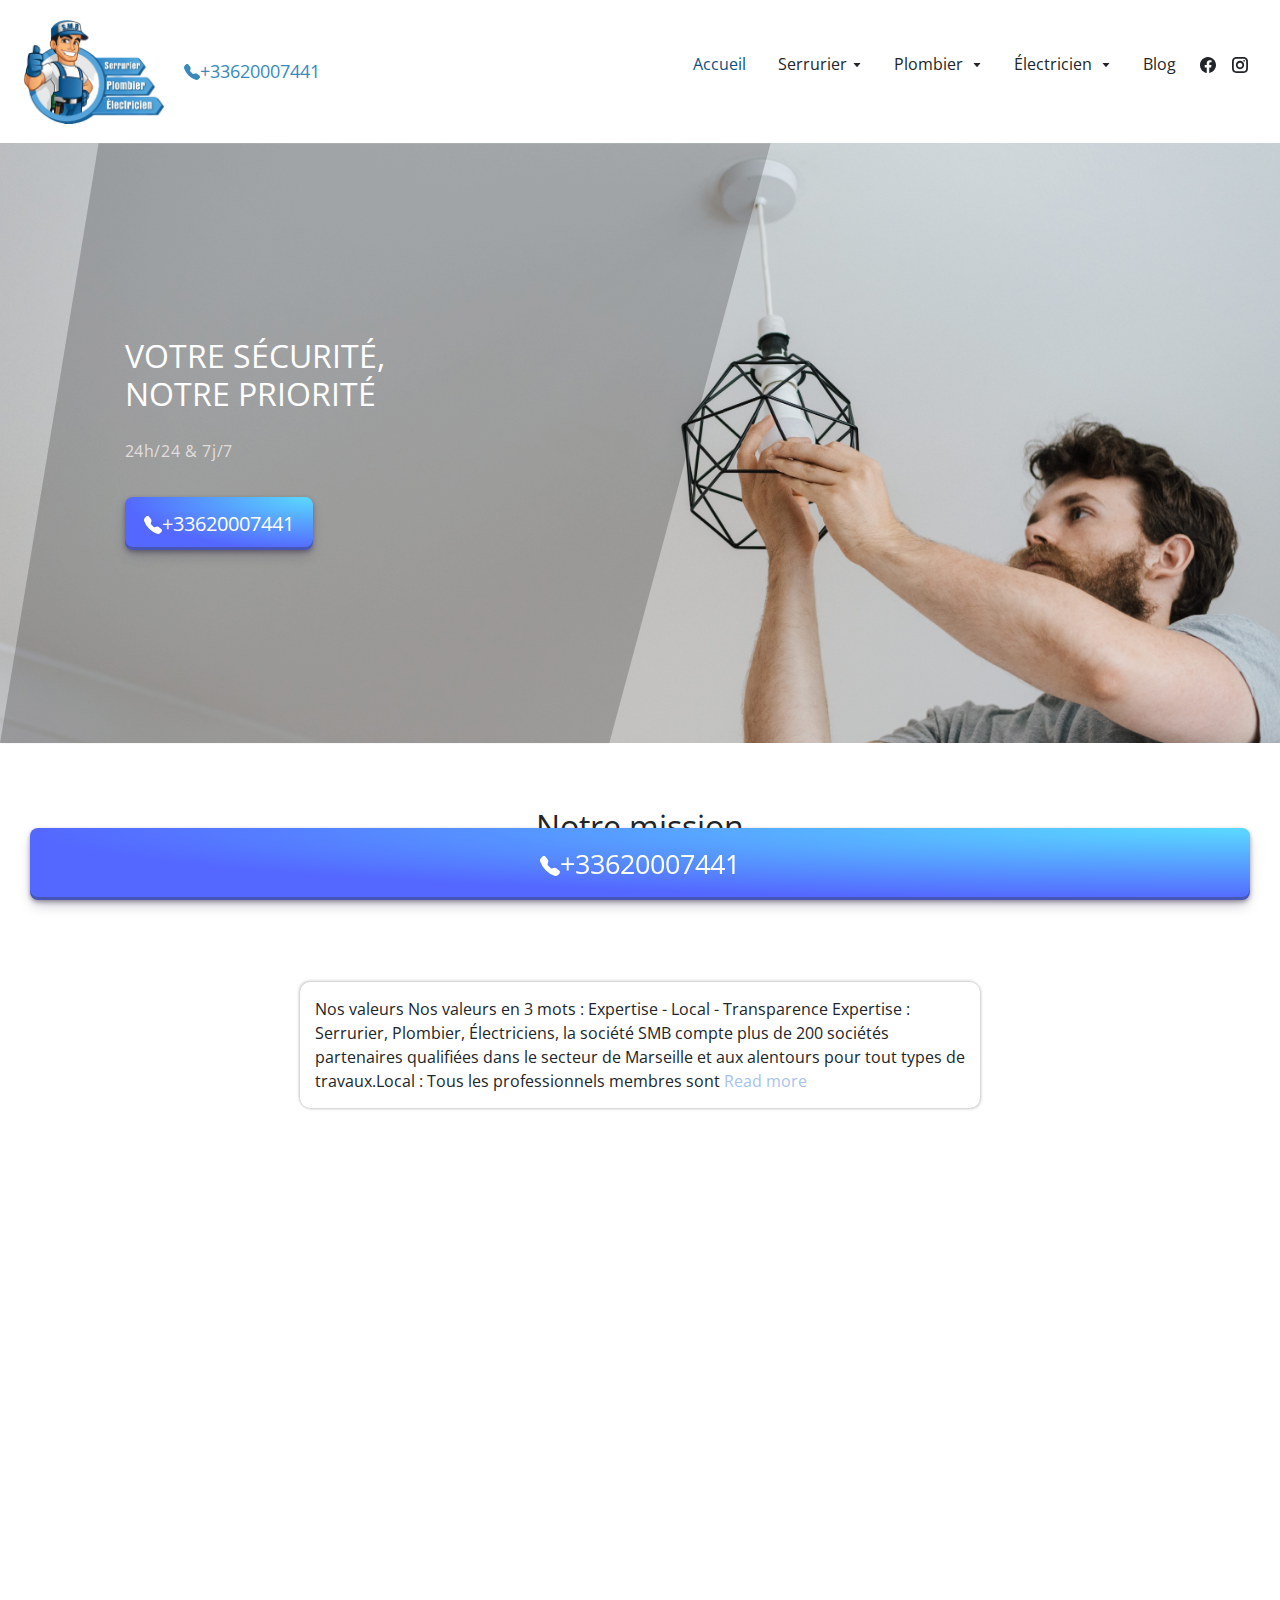
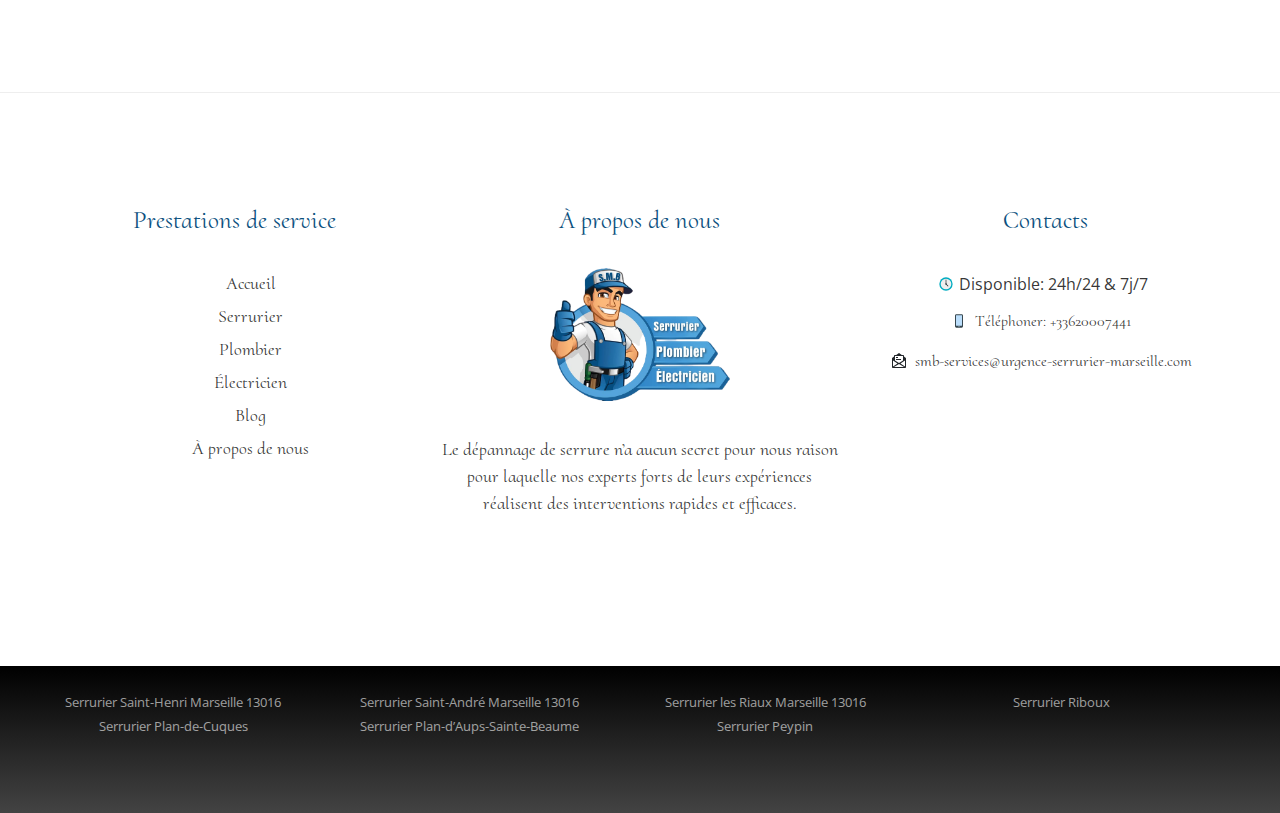
<file: addres.html>
<!DOCTYPE html>
<html lang="en">
<head>
    <meta charset="UTF-8">
    <meta http-equiv="X-UA-Compatible" content="IE=edge">
    <meta name="viewport" content="width=device-width, initial-scale=1.0">
    <title>SMB</title>
    <link rel="icon" href="images/electrical.png">
    <link rel="stylesheet" href="css/bootstrap.min.css">
    <link rel="stylesheet" href="css/main.css">

</head>
<body>

    <nav class="app_navbar container_main ">
        <div class="app_navbar_logo">
            <a  href="index.html"> 
                <img src="images/log.png" alt="logo">  
            </a></div><div class="tel">
                <svg stroke="currentColor" fill="currentColor" stroke-width="0" viewBox="0 0 16 16" class="bigbton" height="1em" width="1em" xmlns="http://www.w3.org/2000/svg">
                    <path fill-rule="evenodd" d="M1.885.511a1.745 1.745 0 0 1 2.61.163L6.29 2.98c.329.423.445.974.315 1.494l-.547 2.19a.678.678 0 0 0 .178.643l2.457 2.457a.678.678 0 0 0 .644.178l2.189-.547a1.745 1.745 0 0 1 1.494.315l2.306 1.794c.829.645.905 1.87.163 2.611l-1.034 1.034c-.74.74-1.846 1.065-2.877.702a18.634 18.634 0 0 1-7.01-4.42 18.634 18.634 0 0 1-4.42-7.009c-.362-1.03-.037-2.137.703-2.877L1.885.511z"></path>
                </svg><a href="tel:+33620007441">+33620007441</a></div>
                    <ul class="app_navbar_links">
                        <li class="app_links  active">
                            <a href="index.html">Accueil</a>
                        </li>
                        <li class="app_links  app_links2 ">
                            <a href="serrurier.html">Serrurier<svg stroke="currentColor" fill="currentColor" stroke-width="0" viewBox="0 0 1024 1024" class="iconSmall" height="1em" width="1em" xmlns="http://www.w3.org/2000/svg"><path d="M840.4 300H183.6c-19.7 0-30.7 20.8-18.5 35l328.4 380.8c9.4 10.9 27.5 10.9 37 0L858.9 335c12.2-14.2 1.2-35-18.5-35z"></path></svg></a>
                    <ul class="app_dropdown_menu">
                        <li class="app_links  active">
                            <a href="serrurier.html">Dépannage serrurerie</a>
                        </li>
                        <li class="app_links  ">
                            <a href="serrurier.html">Porte blindée</a>
                        </li>
                        <li class="app_links  app_links2 ">
                            <a href="serrurier.html">Rideau métallique et volet roulant<svg stroke="currentColor" fill="currentColor" stroke-width="0" viewBox="0 0 1024 1024" class="iconSmall" height="1em" width="1em" xmlns="http://www.w3.org/2000/svg"><path d="M840.4 300H183.6c-19.7 0-30.7 20.8-18.5 35l328.4 380.8c9.4 10.9 27.5 10.9 37 0L858.9 335c12.2-14.2 1.2-35-18.5-35z"></path></svg>
                            </a>
                            <ul class="app_dropdown_menu">
                                <li class="app_links  active">
                                    <a href="serrurier.html">Rideaux métalliques</a>
                                </li><li class="app_links  ">
                                    <a href="serrurier.html">Volets roulant</a>
                                </li>
                                <li class="app_links  ">
                                    <a href="serrurier.html">Portails</a></li>
                                </ul>
                            </li>
                            <li class="app_links  "><a href="serrurier.html">Pose de Fenêtres et de Portes</a>
                            </li>
                            <li class="app_links  ">
                                <a href="serrurier.html">Installation / changement de serrure</a>
                            </li>
                            <li class="app_links  ">
                                <a href="serrurier.html">Blindage de porte / Porte blindée</a>
                            </li>
                            <li class="app_links  ">
                                <a href="serrurier.html">Reproduction de clé</a>
                            </li>
                            <li class="app_links  ">
                                <a href="serrurier.html">Reproduction de clé de voiture</a>
                            </li>
                            <li class="app_links  ">
                                <a href="serrurier.html">Ouverture de porte</a>
                            </li>
                        </ul>
                    </li>
                    <li class="app_links  app_links2 ">
                        <a href="plombier.html">Plombier
                            <svg stroke="currentColor" fill="currentColor" stroke-width="0" viewBox="0 0 1024 1024" class="iconSmall" height="1em" width="1em" xmlns="http://www.w3.org/2000/svg">
                            <path d="M840.4 300H183.6c-19.7 0-30.7 20.8-18.5 35l328.4 380.8c9.4 10.9 27.5 10.9 37 0L858.9 335c12.2-14.2 1.2-35-18.5-35z"></path></svg></a>
                            <ul class="app_dropdown_menu">
                                <li class="app_links  active">
                                    <a href="plombier.html">Robinets &amp; flexibles / Fuite d'eau</a>
                                </li>
                                <li class="app_links  ">
                                    <a href="plombier.html">Chauffage / Chauffe-eau</a>
                                </li>
                                <li class="app_links  ">
                                    <a href="plombier.html">Sanitaire/Débouchage canalisation</a>
                                </li>
                            </ul>
                        </li>
                        <li class="app_links  app_links2 ">
                            <a href="electricien.html">Électricien
                                <svg stroke="currentColor" fill="currentColor" stroke-width="0" viewBox="0 0 1024 1024" class="iconSmall" height="1em" width="1em" xmlns="http://www.w3.org/2000/svg"><path d="M840.4 300H183.6c-19.7 0-30.7 20.8-18.5 35l328.4 380.8c9.4 10.9 27.5 10.9 37 0L858.9 335c12.2-14.2 1.2-35-18.5-35z"></path></svg></a><ul class="app_dropdown_menu">
                                    <li class="app_links  active"><a href="electricien.html">Installation, dépannage electrique</a>
                            </li>
                            <li class="app_links  ">
                                <a href="electricien.html">Alarme, portail et videosurveillance</a>
                            </li>
                        </ul>
                    </li>
                    <li class="app_links  "><a href="blog.html">Blog</a>
                    </li>
                    <li class="app_links ">
                        <a href="https://www.facebook.com/profile.php?id=100086625458892" target="_blank" class="social_icons">
                            <svg stroke="currentColor" fill="currentColor" stroke-width="0" viewBox="0 0 16 16" height="1em" width="1em" xmlns="http://www.w3.org/2000/svg">
                                <path d="M16 8.049c0-4.446-3.582-8.05-8-8.05C3.58 0-.002 3.603-.002 8.05c0 4.017 2.926 7.347 6.75 7.951v-5.625h-2.03V8.05H6.75V6.275c0-2.017 1.195-3.131 3.022-3.131.876 0 1.791.157 1.791.157v1.98h-1.009c-.993 0-1.303.621-1.303 1.258v1.51h2.218l-.354 2.326H9.25V16c3.824-.604 6.75-3.934 6.75-7.951z"></path></svg>
                            </a>
                        </li>
                        <li class="app_links">
                                <a href="https://www.instagram.com/smb.services13/" target="_blank" class="social_icons"><svg stroke="currentColor" fill="currentColor" stroke-width="0" viewBox="0 0 24 24" height="1em" width="1em" xmlns="http://www.w3.org/2000/svg">
                                    <path d="M17.3183118,0.0772036939 C18.5358869,0.132773211 19.3775594,0.311686093 20.156489,0.614412318 C20.9357539,0.917263935 21.5259307,1.30117806 22.1124276,1.88767349 C22.6988355,2.47414659 23.0827129,3.06422396 23.3856819,3.84361655 C23.688357,4.62263666 23.8672302,5.46418415 23.9227984,6.68172489 C23.9916356,8.19170553 24,8.72394829 24,11.9999742 C24,15.2760524 23.9916355,15.808302 23.9227954,17.3182896 C23.8672306,18.5358038 23.6883589,19.3773584 23.3855877,20.1566258 C23.0826716,20.9358162 22.6987642,21.5259396 22.1124276,22.1122749 C21.5259871,22.6987804 20.9357958,23.0827198 20.1563742,23.3856323 C19.3772192,23.6883583 18.5357324,23.8672318 17.3183209,23.9227442 C15.8086874,23.9916325 15.2765626,24 12,24 C8.72343739,24 8.19131258,23.9916325 6.68172382,23.9227463 C5.46426077,23.8672314 4.62270711,23.6883498 3.84342369,23.3855738 C3.0641689,23.0827004 2.47399369,22.6987612 1.88762592,22.1123283 C1.30117312,21.525877 0.91721975,20.9357071 0.614318116,20.1563835 C0.311643016,19.3773633 0.132769821,18.5358159 0.0772038909,17.3183251 C0.0083529426,15.8092887 0,15.2774634 0,11.9999742 C0,8.7225328 0.00835296697,8.19071076 0.0772047368,6.68165632 C0.132769821,5.46418415 0.311643016,4.62263666 0.614362729,3.84350174 C0.91719061,3.06430165 1.30113536,2.4741608 1.88757245,1.88772514 C2.47399369,1.30123879 3.0641689,0.917299613 3.84345255,0.614414972 C4.62236201,0.311696581 5.46409415,0.132773979 6.68163888,0.0772035898 C8.19074867,0.00835221992 8.72252573,0 12,0 C15.2774788,0 15.8092594,0.00835235053 17.3183118,0.0772036939 Z M12,2.66666667 C8.75959504,2.66666667 8.26400713,2.67445049 6.80319929,2.74109814 C5.87614637,2.78341009 5.31952221,2.90172878 4.80947575,3.09995521 C4.37397765,3.26922052 4.09725505,3.44924273 3.77324172,3.77329203 C3.44916209,4.09737087 3.26913181,4.37408574 3.09996253,4.80937168 C2.90169965,5.31965737 2.78340891,5.87618164 2.74109927,6.80321713 C2.67445122,8.26397158 2.66666667,8.75960374 2.66666667,11.9999742 C2.66666667,15.2403924 2.67445121,15.7360281 2.74109842,17.1967643 C2.78340891,18.1238184 2.90169965,18.6803426 3.09990404,19.1904778 C3.26914133,19.6259017 3.44919889,19.9026659 3.77329519,20.2267614 C4.09725505,20.5507573 4.37397765,20.7307795 4.80932525,20.8999863 C5.31971515,21.0982887 5.87621193,21.2165784 6.80323907,21.2588497 C8.26460439,21.3255353 8.76051223,21.3333333 12,21.3333333 C15.2394878,21.3333333 15.7353956,21.3255353 17.1968056,21.2588476 C18.123775,21.216579 18.6802056,21.0982995 19.1905083,20.9000309 C19.6260288,20.7307713 19.9027426,20.5507596 20.2267583,20.226708 C20.5507492,19.9027179 20.7308046,19.6259456 20.9000375,19.1906283 C21.0983009,18.6803412 21.2165908,18.1238118 21.2588986,17.196779 C21.3255376,15.7350718 21.3333333,15.2390126 21.3333333,11.9999742 C21.3333333,8.76098665 21.3255376,8.26493375 21.2589016,6.80323567 C21.2165911,5.87618164 21.0983004,5.31965737 20.9001178,4.80957831 C20.7308131,4.37403932 20.550774,4.09729207 20.2267583,3.77324038 C19.9027658,3.44924868 19.6260264,3.26922777 19.1905015,3.09996643 C18.6803988,2.90171817 18.1238378,2.78341062 17.1967608,2.74109868 C15.7359966,2.67445057 15.2404012,2.66666667 12,2.66666667 Z M12,18.2222222 C8.56356156,18.2222222 5.77777778,15.4364384 5.77777778,12 C5.77777778,8.56356156 8.56356156,5.77777778 12,5.77777778 C15.4364384,5.77777778 18.2222222,8.56356156 18.2222222,12 C18.2222222,15.4364384 15.4364384,18.2222222 12,18.2222222 Z M12,15.5555556 C13.9636791,15.5555556 15.5555556,13.9636791 15.5555556,12 C15.5555556,10.0363209 13.9636791,8.44444444 12,8.44444444 C10.0363209,8.44444444 8.44444444,10.0363209 8.44444444,12 C8.44444444,13.9636791 10.0363209,15.5555556 12,15.5555556 Z M18.2222222,7.11111111 C17.4858426,7.11111111 16.8888889,6.51415744 16.8888889,5.77777778 C16.8888889,5.04139811 17.4858426,4.44444444 18.2222222,4.44444444 C18.9586019,4.44444444 19.5555556,5.04139811 19.5555556,5.77777778 C19.5555556,6.51415744 18.9586019,7.11111111 18.2222222,7.11111111 Z"></path></svg></a>
                                </li>
                            </ul>
<div class="app_navbar_small" >
        <a class="showmenu" href="#offcanvasRight" data-bs-toggle="offcanvas" data-bs-target="#offcanvasTop" aria-controls="offcanvasTop">   <svg stroke="currentColor" fill="currentColor" stroke-width="0" viewBox="0 0 512 512" font-size="27" height="1em" width="1em" xmlns="http://www.w3.org/2000/svg">
        <path d="M32 96v64h448V96H32zm0 128v64h448v-64H32zm0 128v64h448v-64H32z"></path></svg>  </a>         
    
           

                      
<div class="offcanvas offcanvas-top" tabindex="-1" id="offcanvasTop" aria-labelledby="offcanvasTopLabel">
    <div class="offcanvas-header">
      
      <button type="button" class="btn-close text-reset" data-bs-dismiss="offcanvas" aria-label="Close">
        <svg stroke="currentColor" fill="currentColor" stroke-width="0" viewBox="0 0 24 24" color="#fff" font-size="27" class="overlay_close" height="1em" width="1em" xmlns="http://www.w3.org/2000/svg" style="color: rgb(255, 255, 255);"><path fill="none" d="M0 0h24v24H0z"></path><path d="M21.67 18.17l-5.3-5.3h-.99l-2.54 2.54v.99l5.3 5.3c.39.39 1.02.39 1.41 0l2.12-2.12a.996.996 0 000-1.41z"></path><path d="M17.34 10.19l1.41-1.41 2.12 2.12a3 3 0 000-4.24l-3.54-3.54-1.41 1.41V1.71l-.7-.71-3.54 3.54.71.71h2.83l-1.41 1.41 1.06 1.06-2.89 2.89-4.13-4.13V5.06L4.83 2.04 2 4.87 5.03 7.9h1.41l4.13 4.13-.85.85H7.6l-5.3 5.3a.996.996 0 000 1.41l2.12 2.12c.39.39 1.02.39 1.41 0l5.3-5.3v-2.12l5.15-5.15 1.06 1.05z"></path></svg>
      </button>
    </div>
    <div class="offcanvas-body">
        <ul class="navspan">
            <li class="mobileList">
                <a href="index.html">Accueil</a>
            </li>
            <li class="mobileList ">
                <a href="#">Serrurier<svg stroke="currentColor" fill="currentColor" stroke-width="0" viewBox="0 0 1024 1024" class="iconSmall" height="1em" width="1em" xmlns="http://www.w3.org/2000/svg"><path d="M840.4 300H183.6c-19.7 0-30.7 20.8-18.5 35l328.4 380.8c9.4 10.9 27.5 10.9 37 0L858.9 335c12.2-14.2 1.2-35-18.5-35z"></path></svg></a>
        <ul class="app_dropdown_menu">
            <li class="mobileList">
                <a href="serrurier.html">Dépannage serrurerie</a>
            </li>
            <li class="mobileList ">
                <a href="serrurier.html">Porte blindée</a>
            </li>
            <li class="mobileList ">
                <a href="serrurier.html">Rideau métallique et volet roulant<svg stroke="currentColor" fill="currentColor" stroke-width="0" viewBox="0 0 1024 1024" class="iconSmall" height="1em" width="1em" xmlns="http://www.w3.org/2000/svg"><path d="M840.4 300H183.6c-19.7 0-30.7 20.8-18.5 35l328.4 380.8c9.4 10.9 27.5 10.9 37 0L858.9 335c12.2-14.2 1.2-35-18.5-35z"></path></svg>
                </a>
                <ul class="app_dropdown_menu">
                    <li class="mobileList">
                        <a href="serrurier.html">Rideaux métalliques</a>
                    </li><li class="mobileList  ">
                        <a href="serrurier.html">Volets roulant</a>
                    </li>
                    <li class="mobileList ">
                        <a href="serrurier.html">Portails</a></li>
                    </ul>
                </li>
                <li class="mobileList "><a href="serrurier.html">Pose de Fenêtres et de Portes</a>
                </li>
                <li class="mobileList ">
                    <a href="serrurier.html">Installation / changement de serrure</a>
                </li>
                <li class="mobileList ">
                    <a href="serrurier.html">Blindage de porte / Porte blindée</a>
                </li>
                <li class="mobileList ">
                    <a href="serrurier.html">Reproduction de clé</a>
                </li>
                <li class="mobileList  ">
                    <a href="serrurier.html">Reproduction de clé de voiture</a>
                </li>
                <li class="mobileList ">
                    <a href="serrurier.html">Ouverture de porte</a>
                </li>
            </ul>
        </li>
        <li class="mobileList ">
            <a href="#">Plombier
                <svg stroke="currentColor" fill="currentColor" stroke-width="0" viewBox="0 0 1024 1024" class="iconSmall" height="1em" width="1em" xmlns="http://www.w3.org/2000/svg">
                <path d="M840.4 300H183.6c-19.7 0-30.7 20.8-18.5 35l328.4 380.8c9.4 10.9 27.5 10.9 37 0L858.9 335c12.2-14.2 1.2-35-18.5-35z"></path></svg></a>
                <ul class="app_dropdown_menu">
                    <li class="mobileList">
                        <a href="plombier.html">Robinets &amp; flexibles / Fuite d'eau</a>
                    </li>
                    <li class="mobileList  ">
                        <a href="plombier.html">Chauffage / Chauffe-eau</a>
                    </li>
                    <li class="mobileList ">
                        <a href="plombier.html">Sanitaire/Débouchage canalisation</a>
                    </li>
                </ul>
            </li>
            <li class="mobileList ">
                <a href="#">Électricien<svg stroke="currentColor" fill="currentColor" stroke-width="0" viewBox="0 0 1024 1024" class="iconSmall" height="1em" width="1em" xmlns="http://www.w3.org/2000/svg"><path d="M840.4 300H183.6c-19.7 0-30.7 20.8-18.5 35l328.4 380.8c9.4 10.9 27.5 10.9 37 0L858.9 335c12.2-14.2 1.2-35-18.5-35z"></path></svg></a>
                <ul class="app_dropdown_menu">
                    <li class="mobileList"><a href="electricien.html">Installation, dépannage electrique</a>
                </li>
                <li class="mobileList ">
                    <a href="electricien.html">Alarme, portail et videosurveillance</a>
                </li>
            </ul>
        </li>
        <li class="mobileList  "><a href="blog.html">Blog</a>
        </li>
        <li class="mobileList ">
            <a href="https://www.facebook.com/profile.php?id=100086625458892" target="_blank" class="social_icons">
                <svg stroke="currentColor" fill="currentColor" stroke-width="0" viewBox="0 0 16 16" height="1em" width="1em" xmlns="http://www.w3.org/2000/svg">
                    <path d="M16 8.049c0-4.446-3.582-8.05-8-8.05C3.58 0-.002 3.603-.002 8.05c0 4.017 2.926 7.347 6.75 7.951v-5.625h-2.03V8.05H6.75V6.275c0-2.017 1.195-3.131 3.022-3.131.876 0 1.791.157 1.791.157v1.98h-1.009c-.993 0-1.303.621-1.303 1.258v1.51h2.218l-.354 2.326H9.25V16c3.824-.604 6.75-3.934 6.75-7.951z"></path></svg>
                </a>
                <a href="https://www.instagram.com/smb.services13/" target="_blank" class="social_icons"><svg stroke="currentColor" fill="currentColor" stroke-width="0" viewBox="0 0 24 24" height="1em" width="1em" xmlns="http://www.w3.org/2000/svg">
                    <path d="M17.3183118,0.0772036939 C18.5358869,0.132773211 19.3775594,0.311686093 20.156489,0.614412318 C20.9357539,0.917263935 21.5259307,1.30117806 22.1124276,1.88767349 C22.6988355,2.47414659 23.0827129,3.06422396 23.3856819,3.84361655 C23.688357,4.62263666 23.8672302,5.46418415 23.9227984,6.68172489 C23.9916356,8.19170553 24,8.72394829 24,11.9999742 C24,15.2760524 23.9916355,15.808302 23.9227954,17.3182896 C23.8672306,18.5358038 23.6883589,19.3773584 23.3855877,20.1566258 C23.0826716,20.9358162 22.6987642,21.5259396 22.1124276,22.1122749 C21.5259871,22.6987804 20.9357958,23.0827198 20.1563742,23.3856323 C19.3772192,23.6883583 18.5357324,23.8672318 17.3183209,23.9227442 C15.8086874,23.9916325 15.2765626,24 12,24 C8.72343739,24 8.19131258,23.9916325 6.68172382,23.9227463 C5.46426077,23.8672314 4.62270711,23.6883498 3.84342369,23.3855738 C3.0641689,23.0827004 2.47399369,22.6987612 1.88762592,22.1123283 C1.30117312,21.525877 0.91721975,20.9357071 0.614318116,20.1563835 C0.311643016,19.3773633 0.132769821,18.5358159 0.0772038909,17.3183251 C0.0083529426,15.8092887 0,15.2774634 0,11.9999742 C0,8.7225328 0.00835296697,8.19071076 0.0772047368,6.68165632 C0.132769821,5.46418415 0.311643016,4.62263666 0.614362729,3.84350174 C0.91719061,3.06430165 1.30113536,2.4741608 1.88757245,1.88772514 C2.47399369,1.30123879 3.0641689,0.917299613 3.84345255,0.614414972 C4.62236201,0.311696581 5.46409415,0.132773979 6.68163888,0.0772035898 C8.19074867,0.00835221992 8.72252573,0 12,0 C15.2774788,0 15.8092594,0.00835235053 17.3183118,0.0772036939 Z M12,2.66666667 C8.75959504,2.66666667 8.26400713,2.67445049 6.80319929,2.74109814 C5.87614637,2.78341009 5.31952221,2.90172878 4.80947575,3.09995521 C4.37397765,3.26922052 4.09725505,3.44924273 3.77324172,3.77329203 C3.44916209,4.09737087 3.26913181,4.37408574 3.09996253,4.80937168 C2.90169965,5.31965737 2.78340891,5.87618164 2.74109927,6.80321713 C2.67445122,8.26397158 2.66666667,8.75960374 2.66666667,11.9999742 C2.66666667,15.2403924 2.67445121,15.7360281 2.74109842,17.1967643 C2.78340891,18.1238184 2.90169965,18.6803426 3.09990404,19.1904778 C3.26914133,19.6259017 3.44919889,19.9026659 3.77329519,20.2267614 C4.09725505,20.5507573 4.37397765,20.7307795 4.80932525,20.8999863 C5.31971515,21.0982887 5.87621193,21.2165784 6.80323907,21.2588497 C8.26460439,21.3255353 8.76051223,21.3333333 12,21.3333333 C15.2394878,21.3333333 15.7353956,21.3255353 17.1968056,21.2588476 C18.123775,21.216579 18.6802056,21.0982995 19.1905083,20.9000309 C19.6260288,20.7307713 19.9027426,20.5507596 20.2267583,20.226708 C20.5507492,19.9027179 20.7308046,19.6259456 20.9000375,19.1906283 C21.0983009,18.6803412 21.2165908,18.1238118 21.2588986,17.196779 C21.3255376,15.7350718 21.3333333,15.2390126 21.3333333,11.9999742 C21.3333333,8.76098665 21.3255376,8.26493375 21.2589016,6.80323567 C21.2165911,5.87618164 21.0983004,5.31965737 20.9001178,4.80957831 C20.7308131,4.37403932 20.550774,4.09729207 20.2267583,3.77324038 C19.9027658,3.44924868 19.6260264,3.26922777 19.1905015,3.09996643 C18.6803988,2.90171817 18.1238378,2.78341062 17.1967608,2.74109868 C15.7359966,2.67445057 15.2404012,2.66666667 12,2.66666667 Z M12,18.2222222 C8.56356156,18.2222222 5.77777778,15.4364384 5.77777778,12 C5.77777778,8.56356156 8.56356156,5.77777778 12,5.77777778 C15.4364384,5.77777778 18.2222222,8.56356156 18.2222222,12 C18.2222222,15.4364384 15.4364384,18.2222222 12,18.2222222 Z M12,15.5555556 C13.9636791,15.5555556 15.5555556,13.9636791 15.5555556,12 C15.5555556,10.0363209 13.9636791,8.44444444 12,8.44444444 C10.0363209,8.44444444 8.44444444,10.0363209 8.44444444,12 C8.44444444,13.9636791 10.0363209,15.5555556 12,15.5555556 Z M18.2222222,7.11111111 C17.4858426,7.11111111 16.8888889,6.51415744 16.8888889,5.77777778 C16.8888889,5.04139811 17.4858426,4.44444444 18.2222222,4.44444444 C18.9586019,4.44444444 19.5555556,5.04139811 19.5555556,5.77777778 C19.5555556,6.51415744 18.9586019,7.11111111 18.2222222,7.11111111 Z"></path></svg></a>
            </li>
          
                </ul>
            </div>
    </div>
  </div>              
</nav>
<section>
<div class="main_header">
    <div class="header_img">
    <img src="images/electric.jpg" alt="header" />
    <div class="headerBlack"></div>
    </div>
    <div class="headerText container_main">
    <div class="headerTitle">
        <h1>VOTRE SÉCURITÉ, NOTRE PRIORITÉ</h1>
        <p class="p__opensans">24h/24 &amp; 7j/7</p>
        <a href="tel:+33620007441">
        <button class="btn_call">
            <svg
            stroke="currentColor"
            fill="currentColor"
            stroke-width="0"
            viewBox="0 0 16 16"
            class="app_icon"
            height="1em"
            width="1em"
            xmlns="http://www.w3.org/2000/svg"
            >
            <path
                fill-rule="evenodd"
                d="M1.885.511a1.745 1.745 0 0 1 2.61.163L6.29 2.98c.329.423.445.974.315 1.494l-.547 2.19a.678.678 0 0 0 .178.643l2.457 2.457a.678.678 0 0 0 .644.178l2.189-.547a1.745 1.745 0 0 1 1.494.315l2.306 1.794c.829.645.905 1.87.163 2.611l-1.034 1.034c-.74.74-1.846 1.065-2.877.702a18.634 18.634 0 0 1-7.01-4.42 18.634 18.634 0 0 1-4.42-7.009c-.362-1.03-.037-2.137.703-2.877L1.885.511z"
            ></path></svg
            >+33620007441
        </button>
        </a>
    </div>
    </div>
</div>
</section>
<section>
    <div class="heading">
        <h2 class="p__cormorant">Notre mission</h2>
    </div>
    <div class=" textforaddress">
        <div class="container_main" >
            <p class="textEditor ">
              Nos valeurs Nos valeurs en 3 mots : Expertise - Local - Transparence
              Expertise : Serrurier, Plombier, Électriciens, la société SMB compte
              plus de 200 sociétés partenaires qualifiées dans le secteur de
              Marseille et aux alentours pour tout types de travaux.Local : Tous les
              professionnels membres sont 
              <span id="more">
                Nos valeurs Nos valeurs en 3 mots : Expertise - Local - Transparence
              Expertise : Serrurier, Plombier, Électriciens, la société SMB compte
              plus de 200 sociétés partenaires qualifiées dans le secteur de
              Marseille et aux alentours pour tout types de travaux.Local : Tous les
              professionnels membres sont
              </span>
              <span class="read-or-hide " id="dots" >  Read more</span>
              
            </p>
          </div>
</div>

</section>
<section>
    <div class="map">
        <iframe title="my map" src="https://www.google.com/maps/embed?pb=!1m14!1m8!1m3!1d2904.0346999598123!2d5.385292!3d43.292595!3m2!1i1024!2i768!4f13.1!3m3!1m2!1s0x12c9c0a3c34841af%3A0xd7129ac4dc45de41!2sNotre-Dame-du-Mont%2C%2013006%20Marseille%2C%20France!5e0!3m2!1sfr!2sch!4v1663263620823!5m2!1sfr!2sch" height="450" allowfullscreen="" loading="lazy" referrerpolicy="no-referrer-when-downgrade">

    </iframe></div>
</section>
    <div class="line"></div>
    <footer>
        <div class="footer_links container_main">
            <div class="footer_work">
                <h2>Prestations de service</h2>
                <ul>
                    <li>
                        <a href="index.html">Accueil</a>
                    </li>
                    <li>
                        <a href="serrurier.html">Serrurier</a>
                    </li>
                    <li>
                        <a href="plombier.html">Plombier</a>
                    </li>
                    <li>
                        <a href="electricien.html">Électricien</a>
                    </li>
                    <li>
                        <a href="blog.html">Blog</a>
                    </li>
                    <li>
                        <a href="aboutUs.html">À propos de nous </a>
                    </li>
                </ul>
            </div>
            <div class="footer_logo">
                <h2>À propos de nous</h2>
                <img src="images/log.png" alt="logo">
                <p>Le dépannage de serrure n’a aucun secret pour nous raison pour laquelle nos experts forts de leurs expériences réalisent des interventions rapides et efficaces.</p>
            </div>
            <div class="footer_contacts">
                <h2>Contacts</h2>
                <div class="cont">
                    <svg stroke="currentColor" fill="currentColor" stroke-width="0" version="1" viewBox="0 0 48 48" enable-background="new 0 0 48 48" height="1em" width="1em" xmlns="http://www.w3.org/2000/svg"><circle fill="#00ACC1" cx="24" cy="24" r="20"></circle><circle fill="#eee" cx="24" cy="24" r="16"></circle><rect x="23" y="11" width="2" height="13"></rect><rect x="26.1" y="22.7" transform="matrix(-.707 .707 -.707 -.707 65.787 27.25)" width="2.3" height="9.2"></rect><circle cx="24" cy="24" r="2"></circle><circle fill="#00ACC1" cx="24" cy="24" r="1"></circle></svg> 
                    <p>Disponible: 24h/24 &amp; 7j/7</p>
                </div>
                <div class="cont">
                    <svg stroke="currentColor" fill="currentColor" stroke-width="0" version="1" viewBox="0 0 48 48" enable-background="new 0 0 48 48" height="1em" width="1em" xmlns="http://www.w3.org/2000/svg"><path fill="#37474F" d="M12,40V8c0-2.2,1.8-4,4-4h16c2.2,0,4,1.8,4,4v32c0,2.2-1.8,4-4,4H16C13.8,44,12,42.2,12,40z"></path><path fill="#BBDEFB" d="M32,7H16c-0.6,0-1,0.4-1,1v29c0,0.6,0.4,1,1,1h16c0.6,0,1-0.4,1-1V8C33,7.4,32.6,7,32,7z"></path><rect x="21" y="40" fill="#78909C" width="6" height="2"></rect></svg>
                    <a href="tel:+33620007441">Téléphoner: +33620007441</a>
                </div>
                <div class="cont">
                    <svg stroke="currentColor" fill="currentColor" stroke-width="0" viewBox="0 0 14 16" height="1em" width="1em" xmlns="http://www.w3.org/2000/svg">
                        <path fill-rule="evenodd" d="M6 5H4V4h2v1zm3 1H4v1h5V6zm5-.48V14c0 .55-.45 1-1 1H1c-.55 0-1-.45-1-1V5.52c0-.33.16-.63.42-.81L2 3.58V3c0-.55.45-1 1-1h1.2L7 0l2.8 2H11c.55 0 1 .45 1 1v.58l1.58 1.13c.27.19.42.48.42.81zM3 7.5L7 10l4-2.5V3H3v4.5zm-2 6l4.5-3-4.5-3v6zm11 .5l-5-3-5 3h10zm1-6.5l-4.5 3 4.5 3v-6z"></path></svg>
                        <a href="mailto:smb-services@urgence-serrurier-marseille.com">smb-services@urgence-serrurier-marseille.com</a>
        </div></div></div>
    </footer>
    <div class="scrollTop">
        <svg stroke="currentColor" fill="currentColor" stroke-width="0" viewBox="0 0 16 16" class="scroll_btn" height="1em" width="1em" xmlns="http://www.w3.org/2000/svg" style="display: inline;">
            <path fill-rule="evenodd" d="M8 12a.5.5 0 0 0 .5-.5V5.707l2.146 2.147a.5.5 0 0 0 .708-.708l-3-3a.5.5 0 0 0-.708 0l-3 3a.5.5 0 1 0 .708.708L7.5 5.707V11.5a.5.5 0 0 0 .5.5z"></path>
    </svg>
    </div>
    <div class="bigbutton container_main">
        <a href="tel:+33620007441"><button>
                <svg stroke="currentColor" fill="currentColor" stroke-width="0" viewBox="0 0 16 16" class="bigbutton_phone" height="1em" width="1em" xmlns="http://www.w3.org/2000/svg">
                <path fill-rule="evenodd" d="M1.885.511a1.745 1.745 0 0 1 2.61.163L6.29 2.98c.329.423.445.974.315 1.494l-.547 2.19a.678.678 0 0 0 .178.643l2.457 2.457a.678.678 0 0 0 .644.178l2.189-.547a1.745 1.745 0 0 1 1.494.315l2.306 1.794c.829.645.905 1.87.163 2.611l-1.034 1.034c-.74.74-1.846 1.065-2.877.702a18.634 18.634 0 0 1-7.01-4.42 18.634 18.634 0 0 1-4.42-7.009c-.362-1.03-.037-2.137.703-2.877L1.885.511z"></path>
    </svg>+33620007441</button></a></div>

    <section>

  
        <div class=" bottomFooter">
          <div class="container_main foot_block">
            <div class="foot_link">
                <a href="addres.html">Serrurier Saint-Henri Marseille 13016</a>
                <a href="addres.html">Serrurier Saint-André Marseille 13016</a>
                <a href="addres.html">Serrurier les Riaux Marseille 13016</a>
            <a href="addres.html">Serrurier Riboux</a>
            <a href="addres.html">Serrurier Plan-de-Cuques</a>
            <a href="addres.html">Serrurier Plan-d’Aups-Sainte-Beaume</a>
            <a href="addres.html">Serrurier Peypin</a>
        </div>
        </div>
        </div>
        </section>

    <script src="js/bootstrap.min.js"></script>
                                
<script src="js/script.js"></script>
<script>
    let dots = document.getElementById("dots");
 let moreText = document.getElementById("more");

 function readMore(){
    


    if(moreText.style.display === "flex"){
        dots.innerHTML = "Read more"
        moreText.style.display ="none"
        moreText.style.transition ="0.5s"
    }else{
        moreText.style.display ="flex"
        dots.innerHTML = "Read less"
        moreText.style.transition ="0.5s"
     
    } 
  }
     dots.addEventListener('click', ()=>{
     readMore()

 })

</script>
</body>
</html>
</file>
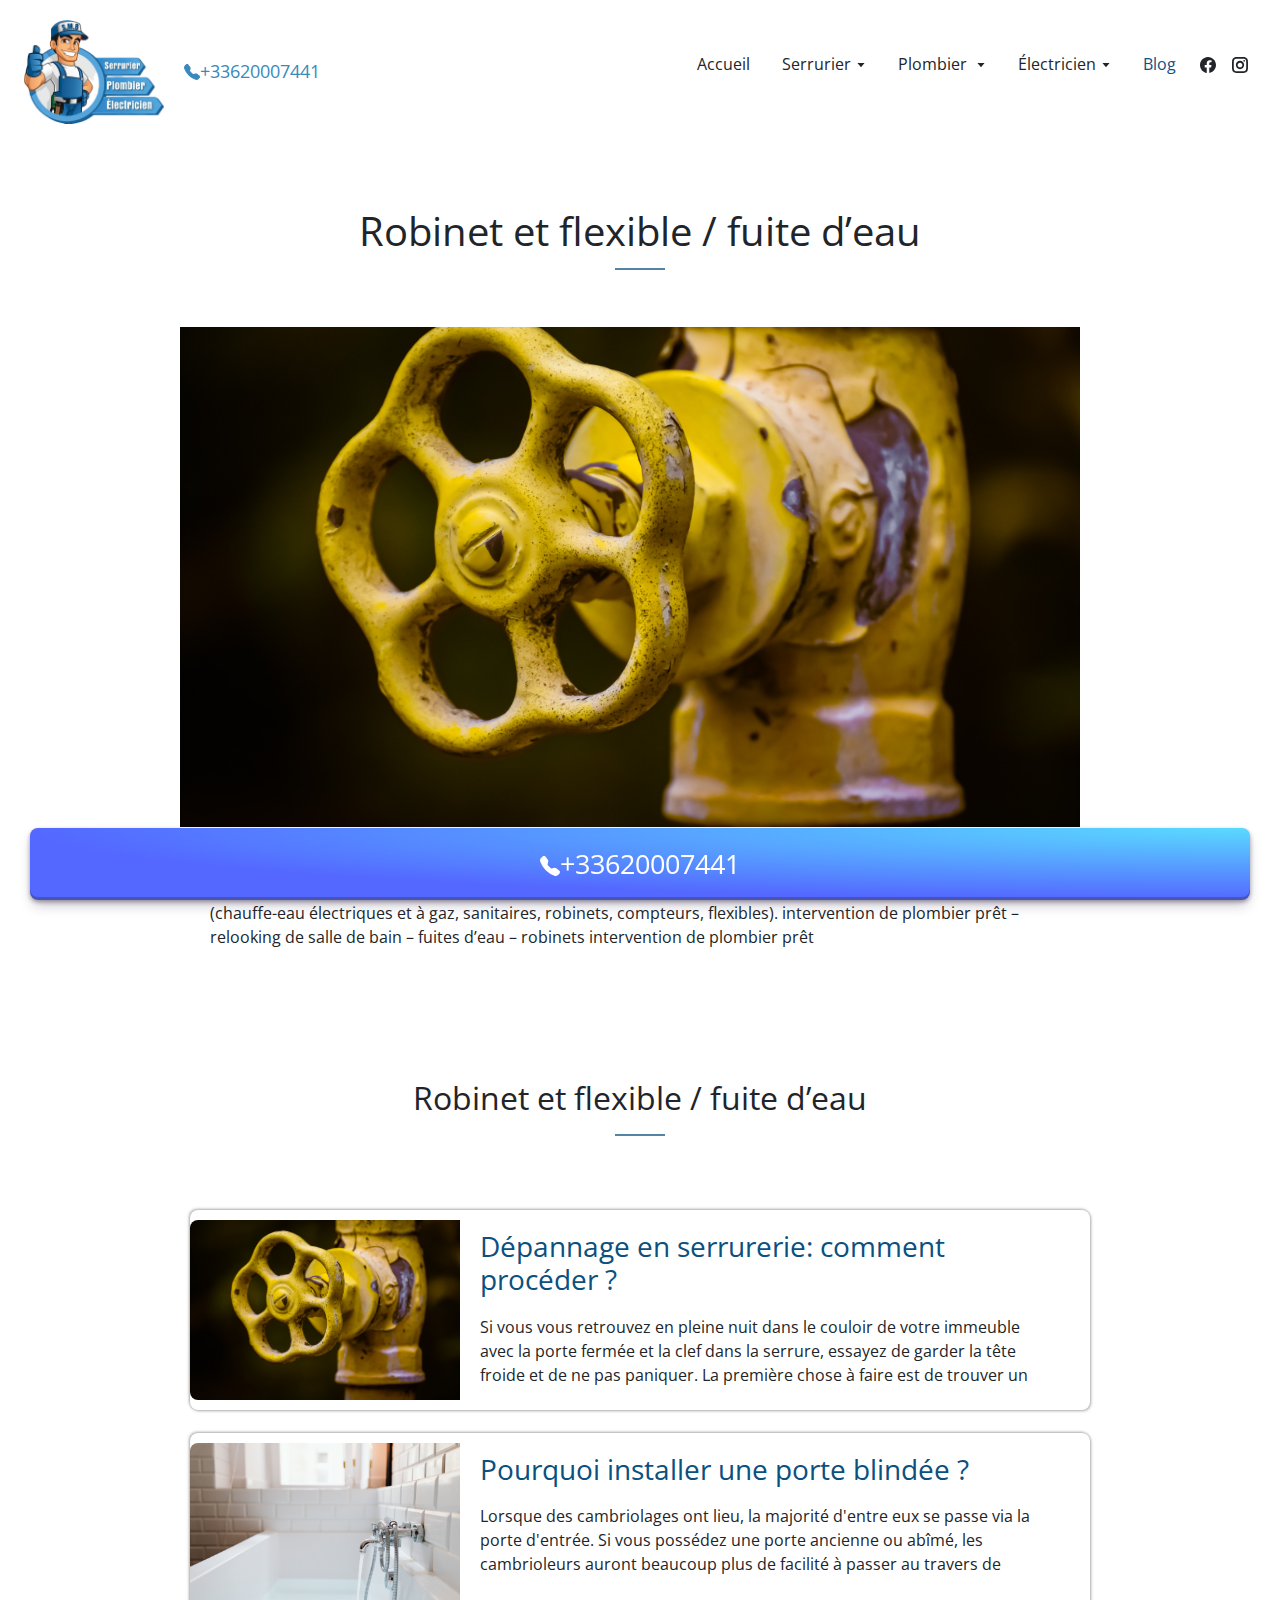
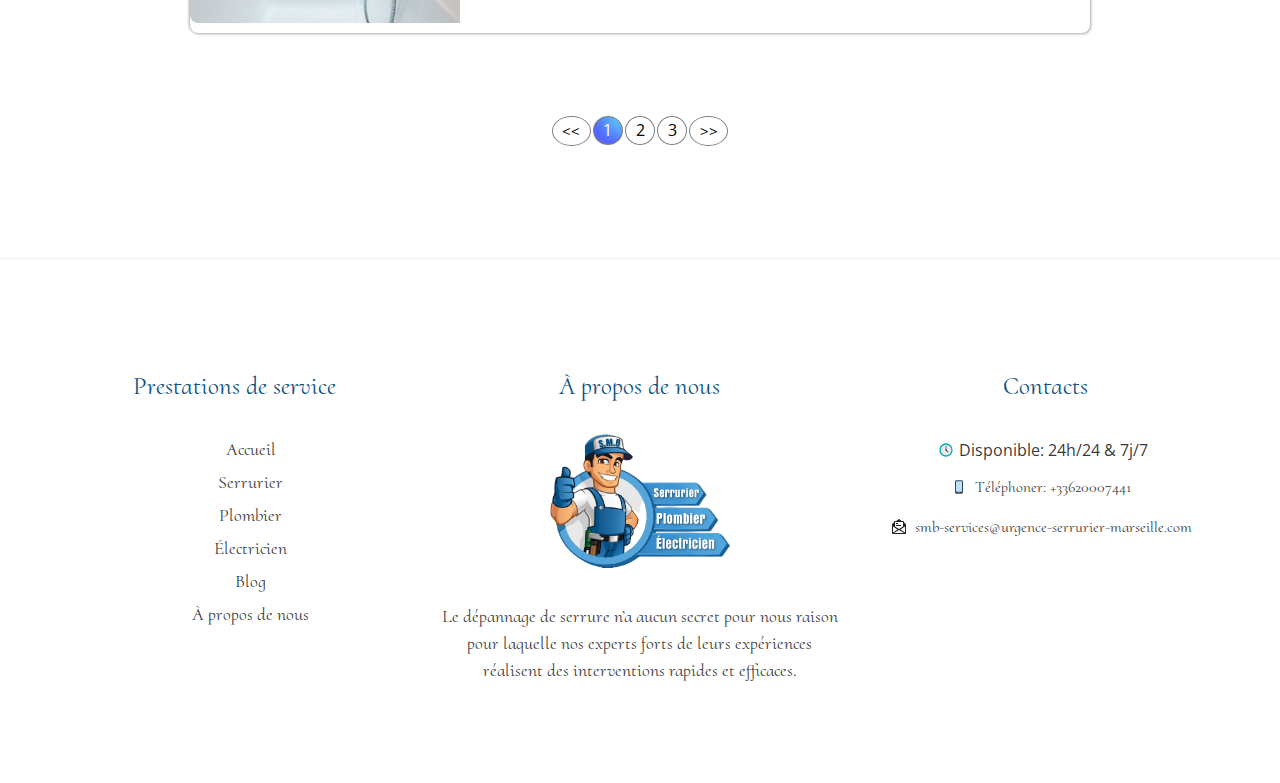
<file: blog.html>
<!DOCTYPE html>
<html lang="en">
<head>
    <meta charset="UTF-8">
    <meta http-equiv="X-UA-Compatible" content="IE=edge">
    <meta name="viewport" content="width=device-width, initial-scale=1.0">
    <title>SMB</title>
    <link rel="icon" href="images/electrical.png">
    <link rel="stylesheet" href="css/bootstrap.min.css">
    <link rel="stylesheet" href="css/main.css">

</head>
<body>

    <nav class="app_navbar container_main ">
        <div class="app_navbar_logo">
            <a  href="index.html"> 
                <img src="images/log.png" alt="logo">  
            </a></div><div class="tel">
                <svg stroke="currentColor" fill="currentColor" stroke-width="0" viewBox="0 0 16 16" class="bigbton" height="1em" width="1em" xmlns="http://www.w3.org/2000/svg">
                    <path fill-rule="evenodd" d="M1.885.511a1.745 1.745 0 0 1 2.61.163L6.29 2.98c.329.423.445.974.315 1.494l-.547 2.19a.678.678 0 0 0 .178.643l2.457 2.457a.678.678 0 0 0 .644.178l2.189-.547a1.745 1.745 0 0 1 1.494.315l2.306 1.794c.829.645.905 1.87.163 2.611l-1.034 1.034c-.74.74-1.846 1.065-2.877.702a18.634 18.634 0 0 1-7.01-4.42 18.634 18.634 0 0 1-4.42-7.009c-.362-1.03-.037-2.137.703-2.877L1.885.511z"></path>
                </svg><a href="tel:+33620007441">+33620007441</a></div>
                    <ul class="app_navbar_links">
                        <li class="app_links  ">
                            <a href="index.html">Accueil</a>
                        </li>
                        <li class="app_links  app_links2 ">
                            <a href="serrurier.html">Serrurier<svg stroke="currentColor" fill="currentColor" stroke-width="0" viewBox="0 0 1024 1024" class="iconSmall" height="1em" width="1em" xmlns="http://www.w3.org/2000/svg"><path d="M840.4 300H183.6c-19.7 0-30.7 20.8-18.5 35l328.4 380.8c9.4 10.9 27.5 10.9 37 0L858.9 335c12.2-14.2 1.2-35-18.5-35z"></path></svg></a>
                    <ul class="app_dropdown_menu">
                        <li class="app_links  ">
                            <a href="serrurier.html">Dépannage serrurerie</a>
                        </li>
                        <li class="app_links  ">
                            <a href="serrurier.html">Porte blindée</a>
                        </li>
                        <li class="app_links  app_links2 ">
                            <a href="serrurier.html">Rideau métallique et volet roulant<svg stroke="currentColor" fill="currentColor" stroke-width="0" viewBox="0 0 1024 1024" class="iconSmall" height="1em" width="1em" xmlns="http://www.w3.org/2000/svg"><path d="M840.4 300H183.6c-19.7 0-30.7 20.8-18.5 35l328.4 380.8c9.4 10.9 27.5 10.9 37 0L858.9 335c12.2-14.2 1.2-35-18.5-35z"></path></svg>
                            </a>
                            <ul class="app_dropdown_menu">
                                <li class="app_links  ">
                                    <a href="serrurier.html">Rideaux métalliques</a>
                                </li><li class="app_links  ">
                                    <a href="serrurier.html">Volets roulant</a>
                                </li>
                                <li class="app_links  ">
                                    <a href="serrurier.html">Portails</a></li>
                                </ul>
                            </li>
                            <li class="app_links  "><a href="serrurier.html">Pose de Fenêtres et de Portes</a>
                            </li>
                            <li class="app_links  ">
                                <a href="serrurier.html">Installation / changement de serrure</a>
                            </li>
                            <li class="app_links  ">
                                <a href="serrurier.html">Blindage de porte / Porte blindée</a>
                            </li>
                            <li class="app_links  ">
                                <a href="serrurier.html">Reproduction de clé</a>
                            </li>
                            <li class="app_links  ">
                                <a href="serrurier.html">Reproduction de clé de voiture</a>
                            </li>
                            <li class="app_links  ">
                                <a href="serrurier.html">Ouverture de porte</a>
                            </li>
                        </ul>
                    </li>
                    <li class="app_links  app_links2 ">
                        <a href="plombier.html">Plombier
                            <svg stroke="currentColor" fill="currentColor" stroke-width="0" viewBox="0 0 1024 1024" class="iconSmall" height="1em" width="1em" xmlns="http://www.w3.org/2000/svg">
                            <path d="M840.4 300H183.6c-19.7 0-30.7 20.8-18.5 35l328.4 380.8c9.4 10.9 27.5 10.9 37 0L858.9 335c12.2-14.2 1.2-35-18.5-35z"></path></svg></a>
                            <ul class="app_dropdown_menu">
                                <li class="app_links  ">
                                    <a href="plombier.html">Robinets &amp; flexibles / Fuite d'eau</a>
                                </li>
                                <li class="app_links  ">
                                    <a href="plombier.html">Chauffage / Chauffe-eau</a>
                                </li>
                                <li class="app_links  ">
                                    <a href="plombier.html">Sanitaire/Débouchage canalisation</a>
                                </li>
                            </ul>
                        </li>
                        <li class="app_links  app_links2 ">
                            <a href="electricien.html">Électricien<svg stroke="currentColor" fill="currentColor" stroke-width="0" viewBox="0 0 1024 1024" class="iconSmall" height="1em" width="1em" xmlns="http://www.w3.org/2000/svg"><path d="M840.4 300H183.6c-19.7 0-30.7 20.8-18.5 35l328.4 380.8c9.4 10.9 27.5 10.9 37 0L858.9 335c12.2-14.2 1.2-35-18.5-35z"></path></svg></a><ul class="app_dropdown_menu"><li class="app_links  active"><a href="/electricien/21/electric">Installation, dépannage electrique</a>
                            </li>
                            <li class="app_links  ">
                                <a href="electricien.html">Alarme, portail et videosurveillance</a>
                            </li>
                        </ul>
                    </li>
                    <li class="app_links active "><a href="blog.html">Blog</a>
                    </li>
                    <li class="app_links ">
                        <a href="https://www.facebook.com/profile.php?id=100086625458892" target="_blank" class="social_icons">
                            <svg stroke="currentColor" fill="currentColor" stroke-width="0" viewBox="0 0 16 16" height="1em" width="1em" xmlns="http://www.w3.org/2000/svg">
                                <path d="M16 8.049c0-4.446-3.582-8.05-8-8.05C3.58 0-.002 3.603-.002 8.05c0 4.017 2.926 7.347 6.75 7.951v-5.625h-2.03V8.05H6.75V6.275c0-2.017 1.195-3.131 3.022-3.131.876 0 1.791.157 1.791.157v1.98h-1.009c-.993 0-1.303.621-1.303 1.258v1.51h2.218l-.354 2.326H9.25V16c3.824-.604 6.75-3.934 6.75-7.951z"></path></svg>
                            </a>
                        </li>
                        <li class="app_links">
                                <a href="https://www.instagram.com/smb.services13/" target="_blank" class="social_icons"><svg stroke="currentColor" fill="currentColor" stroke-width="0" viewBox="0 0 24 24" height="1em" width="1em" xmlns="http://www.w3.org/2000/svg">
                                    <path d="M17.3183118,0.0772036939 C18.5358869,0.132773211 19.3775594,0.311686093 20.156489,0.614412318 C20.9357539,0.917263935 21.5259307,1.30117806 22.1124276,1.88767349 C22.6988355,2.47414659 23.0827129,3.06422396 23.3856819,3.84361655 C23.688357,4.62263666 23.8672302,5.46418415 23.9227984,6.68172489 C23.9916356,8.19170553 24,8.72394829 24,11.9999742 C24,15.2760524 23.9916355,15.808302 23.9227954,17.3182896 C23.8672306,18.5358038 23.6883589,19.3773584 23.3855877,20.1566258 C23.0826716,20.9358162 22.6987642,21.5259396 22.1124276,22.1122749 C21.5259871,22.6987804 20.9357958,23.0827198 20.1563742,23.3856323 C19.3772192,23.6883583 18.5357324,23.8672318 17.3183209,23.9227442 C15.8086874,23.9916325 15.2765626,24 12,24 C8.72343739,24 8.19131258,23.9916325 6.68172382,23.9227463 C5.46426077,23.8672314 4.62270711,23.6883498 3.84342369,23.3855738 C3.0641689,23.0827004 2.47399369,22.6987612 1.88762592,22.1123283 C1.30117312,21.525877 0.91721975,20.9357071 0.614318116,20.1563835 C0.311643016,19.3773633 0.132769821,18.5358159 0.0772038909,17.3183251 C0.0083529426,15.8092887 0,15.2774634 0,11.9999742 C0,8.7225328 0.00835296697,8.19071076 0.0772047368,6.68165632 C0.132769821,5.46418415 0.311643016,4.62263666 0.614362729,3.84350174 C0.91719061,3.06430165 1.30113536,2.4741608 1.88757245,1.88772514 C2.47399369,1.30123879 3.0641689,0.917299613 3.84345255,0.614414972 C4.62236201,0.311696581 5.46409415,0.132773979 6.68163888,0.0772035898 C8.19074867,0.00835221992 8.72252573,0 12,0 C15.2774788,0 15.8092594,0.00835235053 17.3183118,0.0772036939 Z M12,2.66666667 C8.75959504,2.66666667 8.26400713,2.67445049 6.80319929,2.74109814 C5.87614637,2.78341009 5.31952221,2.90172878 4.80947575,3.09995521 C4.37397765,3.26922052 4.09725505,3.44924273 3.77324172,3.77329203 C3.44916209,4.09737087 3.26913181,4.37408574 3.09996253,4.80937168 C2.90169965,5.31965737 2.78340891,5.87618164 2.74109927,6.80321713 C2.67445122,8.26397158 2.66666667,8.75960374 2.66666667,11.9999742 C2.66666667,15.2403924 2.67445121,15.7360281 2.74109842,17.1967643 C2.78340891,18.1238184 2.90169965,18.6803426 3.09990404,19.1904778 C3.26914133,19.6259017 3.44919889,19.9026659 3.77329519,20.2267614 C4.09725505,20.5507573 4.37397765,20.7307795 4.80932525,20.8999863 C5.31971515,21.0982887 5.87621193,21.2165784 6.80323907,21.2588497 C8.26460439,21.3255353 8.76051223,21.3333333 12,21.3333333 C15.2394878,21.3333333 15.7353956,21.3255353 17.1968056,21.2588476 C18.123775,21.216579 18.6802056,21.0982995 19.1905083,20.9000309 C19.6260288,20.7307713 19.9027426,20.5507596 20.2267583,20.226708 C20.5507492,19.9027179 20.7308046,19.6259456 20.9000375,19.1906283 C21.0983009,18.6803412 21.2165908,18.1238118 21.2588986,17.196779 C21.3255376,15.7350718 21.3333333,15.2390126 21.3333333,11.9999742 C21.3333333,8.76098665 21.3255376,8.26493375 21.2589016,6.80323567 C21.2165911,5.87618164 21.0983004,5.31965737 20.9001178,4.80957831 C20.7308131,4.37403932 20.550774,4.09729207 20.2267583,3.77324038 C19.9027658,3.44924868 19.6260264,3.26922777 19.1905015,3.09996643 C18.6803988,2.90171817 18.1238378,2.78341062 17.1967608,2.74109868 C15.7359966,2.67445057 15.2404012,2.66666667 12,2.66666667 Z M12,18.2222222 C8.56356156,18.2222222 5.77777778,15.4364384 5.77777778,12 C5.77777778,8.56356156 8.56356156,5.77777778 12,5.77777778 C15.4364384,5.77777778 18.2222222,8.56356156 18.2222222,12 C18.2222222,15.4364384 15.4364384,18.2222222 12,18.2222222 Z M12,15.5555556 C13.9636791,15.5555556 15.5555556,13.9636791 15.5555556,12 C15.5555556,10.0363209 13.9636791,8.44444444 12,8.44444444 C10.0363209,8.44444444 8.44444444,10.0363209 8.44444444,12 C8.44444444,13.9636791 10.0363209,15.5555556 12,15.5555556 Z M18.2222222,7.11111111 C17.4858426,7.11111111 16.8888889,6.51415744 16.8888889,5.77777778 C16.8888889,5.04139811 17.4858426,4.44444444 18.2222222,4.44444444 C18.9586019,4.44444444 19.5555556,5.04139811 19.5555556,5.77777778 C19.5555556,6.51415744 18.9586019,7.11111111 18.2222222,7.11111111 Z"></path></svg></a>
                                </li>
                            </ul>
<div class="app_navbar_small" >
        <a class="showmenu" href="#offcanvasRight" data-bs-toggle="offcanvas" data-bs-target="#offcanvasTop" aria-controls="offcanvasTop">   <svg stroke="currentColor" fill="currentColor" stroke-width="0" viewBox="0 0 512 512" font-size="27" height="1em" width="1em" xmlns="http://www.w3.org/2000/svg">
        <path d="M32 96v64h448V96H32zm0 128v64h448v-64H32zm0 128v64h448v-64H32z"></path></svg>  </a>         
    
           

                      
<div class="offcanvas offcanvas-top" tabindex="-1" id="offcanvasTop" aria-labelledby="offcanvasTopLabel">
    <div class="offcanvas-header">
      
      <button type="button" class="btn-close text-reset" data-bs-dismiss="offcanvas" aria-label="Close">
        <svg stroke="currentColor" fill="currentColor" stroke-width="0" viewBox="0 0 24 24" color="#fff" font-size="27" class="overlay_close" height="1em" width="1em" xmlns="http://www.w3.org/2000/svg" style="color: rgb(255, 255, 255);"><path fill="none" d="M0 0h24v24H0z"></path><path d="M21.67 18.17l-5.3-5.3h-.99l-2.54 2.54v.99l5.3 5.3c.39.39 1.02.39 1.41 0l2.12-2.12a.996.996 0 000-1.41z"></path><path d="M17.34 10.19l1.41-1.41 2.12 2.12a3 3 0 000-4.24l-3.54-3.54-1.41 1.41V1.71l-.7-.71-3.54 3.54.71.71h2.83l-1.41 1.41 1.06 1.06-2.89 2.89-4.13-4.13V5.06L4.83 2.04 2 4.87 5.03 7.9h1.41l4.13 4.13-.85.85H7.6l-5.3 5.3a.996.996 0 000 1.41l2.12 2.12c.39.39 1.02.39 1.41 0l5.3-5.3v-2.12l5.15-5.15 1.06 1.05z"></path></svg>
      </button>
    </div>
    <div class="offcanvas-body">
        <ul class="navspan">
            <li class="mobileList">
                <a href="index.html">Accueil</a>
            </li>
            <li class="mobileList ">
                <a href="serrurier.html" class="listblock" disabled>Serrurier<svg stroke="currentColor" fill="currentColor" stroke-width="0" viewBox="0 0 1024 1024" class="iconSmall" height="1em" width="1em" xmlns="http://www.w3.org/2000/svg"><path d="M840.4 300H183.6c-19.7 0-30.7 20.8-18.5 35l328.4 380.8c9.4 10.9 27.5 10.9 37 0L858.9 335c12.2-14.2 1.2-35-18.5-35z"></path></svg></a>
        <ul class="app_dropdown_menu">
            <li class="mobileList">
                <a href="serrurier.html">Dépannage serrurerie</a>
            </li>
            <li class="mobileList ">
                <a href="serrurier.html">Porte blindée</a>
            </li>
            <li class="mobileList ">
                <a href="serrurier.html">Rideau métallique et volet roulant<svg stroke="currentColor" fill="currentColor" stroke-width="0" viewBox="0 0 1024 1024" class="iconSmall" height="1em" width="1em" xmlns="http://www.w3.org/2000/svg"><path d="M840.4 300H183.6c-19.7 0-30.7 20.8-18.5 35l328.4 380.8c9.4 10.9 27.5 10.9 37 0L858.9 335c12.2-14.2 1.2-35-18.5-35z"></path></svg>
                </a>
                <ul class="app_dropdown_menu">
                    <li class="mobileList">
                        <a href="serrurier.html">Rideaux métalliques</a>
                    </li><li class="mobileList  ">
                        <a href="serrurier.html">Volets roulant</a>
                    </li>
                    <li class="mobileList ">
                        <a href="serrurier.html">Portails</a></li>
                    </ul>
                </li>
                <li class="mobileList "><a href="serrurier.html">Pose de Fenêtres et de Portes</a>
                </li>
                <li class="mobileList ">
                    <a href="serrurier.html">Installation / changement de serrure</a>
                </li>
                <li class="mobileList ">
                    <a href="serrurier.html">Blindage de porte / Porte blindée</a>
                </li>
                <li class="mobileList ">
                    <a href="serrurier.html">Reproduction de clé</a>
                </li>
                <li class="mobileList  ">
                    <a href="serrurier.html">Reproduction de clé de voiture</a>
                </li>
                <li class="mobileList ">
                    <a href="serrurier.html">Ouverture de porte</a>
                </li>
            </ul>
        </li>
        <li class="mobileList ">
            <a href="plombier.html" class="listblock" disabled>Plombier
                <svg stroke="currentColor" fill="currentColor" stroke-width="0" viewBox="0 0 1024 1024" class="iconSmall" height="1em" width="1em" xmlns="http://www.w3.org/2000/svg">
                <path d="M840.4 300H183.6c-19.7 0-30.7 20.8-18.5 35l328.4 380.8c9.4 10.9 27.5 10.9 37 0L858.9 335c12.2-14.2 1.2-35-18.5-35z"></path></svg></a>
                <ul class="app_dropdown_menu">
                    <li class="mobileList">
                        <a href="plombier.html">Robinets &amp; flexibles / Fuite d'eau</a>
                    </li>
                    <li class="mobileList  ">
                        <a href="plombier.html">Chauffage / Chauffe-eau</a>
                    </li>
                    <li class="mobileList ">
                        <a href="plombier.html">Sanitaire/Débouchage canalisation</a>
                    </li>
                </ul>
            </li>
            <li class="mobileList ">
                <a href="electricien.html" class="listblock" disabled>Électricien<svg stroke="currentColor" fill="currentColor" stroke-width="0" viewBox="0 0 1024 1024" class="iconSmall" height="1em" width="1em" xmlns="http://www.w3.org/2000/svg"><path d="M840.4 300H183.6c-19.7 0-30.7 20.8-18.5 35l328.4 380.8c9.4 10.9 27.5 10.9 37 0L858.9 335c12.2-14.2 1.2-35-18.5-35z"></path></svg></a>
                <ul class="app_dropdown_menu">
                    <li class="mobileList"><a href="/electricien/21/electric">Installation, dépannage electrique</a>
                </li>
                <li class="mobileList ">
                    <a href="electricien.html">Alarme, portail et videosurveillance</a>
                </li>
            </ul>
        </li>
        <li class="mobileList  "><a href="blog.html">Blog</a>
        </li>
        <li class="mobileList ">
            <a href="https://www.facebook.com/profile.php?id=100086625458892" target="_blank" class="social_icons">
                <svg stroke="currentColor" fill="currentColor" stroke-width="0" viewBox="0 0 16 16" height="1em" width="1em" xmlns="http://www.w3.org/2000/svg">
                    <path d="M16 8.049c0-4.446-3.582-8.05-8-8.05C3.58 0-.002 3.603-.002 8.05c0 4.017 2.926 7.347 6.75 7.951v-5.625h-2.03V8.05H6.75V6.275c0-2.017 1.195-3.131 3.022-3.131.876 0 1.791.157 1.791.157v1.98h-1.009c-.993 0-1.303.621-1.303 1.258v1.51h2.218l-.354 2.326H9.25V16c3.824-.604 6.75-3.934 6.75-7.951z"></path></svg>
                </a>
                <a href="https://www.instagram.com/smb.services13/" target="_blank" class="social_icons"><svg stroke="currentColor" fill="currentColor" stroke-width="0" viewBox="0 0 24 24" height="1em" width="1em" xmlns="http://www.w3.org/2000/svg">
                    <path d="M17.3183118,0.0772036939 C18.5358869,0.132773211 19.3775594,0.311686093 20.156489,0.614412318 C20.9357539,0.917263935 21.5259307,1.30117806 22.1124276,1.88767349 C22.6988355,2.47414659 23.0827129,3.06422396 23.3856819,3.84361655 C23.688357,4.62263666 23.8672302,5.46418415 23.9227984,6.68172489 C23.9916356,8.19170553 24,8.72394829 24,11.9999742 C24,15.2760524 23.9916355,15.808302 23.9227954,17.3182896 C23.8672306,18.5358038 23.6883589,19.3773584 23.3855877,20.1566258 C23.0826716,20.9358162 22.6987642,21.5259396 22.1124276,22.1122749 C21.5259871,22.6987804 20.9357958,23.0827198 20.1563742,23.3856323 C19.3772192,23.6883583 18.5357324,23.8672318 17.3183209,23.9227442 C15.8086874,23.9916325 15.2765626,24 12,24 C8.72343739,24 8.19131258,23.9916325 6.68172382,23.9227463 C5.46426077,23.8672314 4.62270711,23.6883498 3.84342369,23.3855738 C3.0641689,23.0827004 2.47399369,22.6987612 1.88762592,22.1123283 C1.30117312,21.525877 0.91721975,20.9357071 0.614318116,20.1563835 C0.311643016,19.3773633 0.132769821,18.5358159 0.0772038909,17.3183251 C0.0083529426,15.8092887 0,15.2774634 0,11.9999742 C0,8.7225328 0.00835296697,8.19071076 0.0772047368,6.68165632 C0.132769821,5.46418415 0.311643016,4.62263666 0.614362729,3.84350174 C0.91719061,3.06430165 1.30113536,2.4741608 1.88757245,1.88772514 C2.47399369,1.30123879 3.0641689,0.917299613 3.84345255,0.614414972 C4.62236201,0.311696581 5.46409415,0.132773979 6.68163888,0.0772035898 C8.19074867,0.00835221992 8.72252573,0 12,0 C15.2774788,0 15.8092594,0.00835235053 17.3183118,0.0772036939 Z M12,2.66666667 C8.75959504,2.66666667 8.26400713,2.67445049 6.80319929,2.74109814 C5.87614637,2.78341009 5.31952221,2.90172878 4.80947575,3.09995521 C4.37397765,3.26922052 4.09725505,3.44924273 3.77324172,3.77329203 C3.44916209,4.09737087 3.26913181,4.37408574 3.09996253,4.80937168 C2.90169965,5.31965737 2.78340891,5.87618164 2.74109927,6.80321713 C2.67445122,8.26397158 2.66666667,8.75960374 2.66666667,11.9999742 C2.66666667,15.2403924 2.67445121,15.7360281 2.74109842,17.1967643 C2.78340891,18.1238184 2.90169965,18.6803426 3.09990404,19.1904778 C3.26914133,19.6259017 3.44919889,19.9026659 3.77329519,20.2267614 C4.09725505,20.5507573 4.37397765,20.7307795 4.80932525,20.8999863 C5.31971515,21.0982887 5.87621193,21.2165784 6.80323907,21.2588497 C8.26460439,21.3255353 8.76051223,21.3333333 12,21.3333333 C15.2394878,21.3333333 15.7353956,21.3255353 17.1968056,21.2588476 C18.123775,21.216579 18.6802056,21.0982995 19.1905083,20.9000309 C19.6260288,20.7307713 19.9027426,20.5507596 20.2267583,20.226708 C20.5507492,19.9027179 20.7308046,19.6259456 20.9000375,19.1906283 C21.0983009,18.6803412 21.2165908,18.1238118 21.2588986,17.196779 C21.3255376,15.7350718 21.3333333,15.2390126 21.3333333,11.9999742 C21.3333333,8.76098665 21.3255376,8.26493375 21.2589016,6.80323567 C21.2165911,5.87618164 21.0983004,5.31965737 20.9001178,4.80957831 C20.7308131,4.37403932 20.550774,4.09729207 20.2267583,3.77324038 C19.9027658,3.44924868 19.6260264,3.26922777 19.1905015,3.09996643 C18.6803988,2.90171817 18.1238378,2.78341062 17.1967608,2.74109868 C15.7359966,2.67445057 15.2404012,2.66666667 12,2.66666667 Z M12,18.2222222 C8.56356156,18.2222222 5.77777778,15.4364384 5.77777778,12 C5.77777778,8.56356156 8.56356156,5.77777778 12,5.77777778 C15.4364384,5.77777778 18.2222222,8.56356156 18.2222222,12 C18.2222222,15.4364384 15.4364384,18.2222222 12,18.2222222 Z M12,15.5555556 C13.9636791,15.5555556 15.5555556,13.9636791 15.5555556,12 C15.5555556,10.0363209 13.9636791,8.44444444 12,8.44444444 C10.0363209,8.44444444 8.44444444,10.0363209 8.44444444,12 C8.44444444,13.9636791 10.0363209,15.5555556 12,15.5555556 Z M18.2222222,7.11111111 C17.4858426,7.11111111 16.8888889,6.51415744 16.8888889,5.77777778 C16.8888889,5.04139811 17.4858426,4.44444444 18.2222222,4.44444444 C18.9586019,4.44444444 19.5555556,5.04139811 19.5555556,5.77777778 C19.5555556,6.51415744 18.9586019,7.11111111 18.2222222,7.11111111 Z"></path></svg></a>
            </li>
          
                </ul>
            </div>
    </div>
  </div>              
</nav>

<section>
    <div class="container_main">
        <div class="blognews"><div>
            <div class="heading">
                <h1>Robinet et flexible / fuite d’eau</h1>
            </div><div class="blogMainImag">
                <img src="images/alex.jpg" alt="santexnik">
            </div><div class="blogText">
                <p>Réparations de plomberie (siphons, robinets, drains, tuyaux, joints, clés d'arrêt,). Remplacements, Assistance (chauffe-eau électriques et à gaz, sanitaires, robinets, compteurs, flexibles). intervention de plombier prêt – relooking de salle de bain – fuites d’eau – robinets intervention de plombier prêt</p>
            </div><div class="heading"><h2>Robinet et flexible / fuite d’eau</h2></div></div>
            <a class="blogSmallbig" href="#">
                    <div class="blogSmall">
                        <div class="blogSmall_img">
                            <img src="images/alex.jpg" alt="santex">
                        </div>
                        <div class="blogSmall_text">
                            <h3>Dépannage en serrurerie: comment procéder ?</h3>
                            <p>Si vous vous retrouvez en pleine nuit dans le couloir de votre immeuble avec la porte fermée et la clef dans la serrure, essayez de garder la tête froide et de ne pas paniquer. La première chose à faire est de trouver un téléphone afin de contacter votre assurance habitation. En effet, il est fort probable que votre assurance couvre les frais de dépannage. Renseignez-vous donc auprès de votre assureur pour savoir si vous avez souscrit à la garantie dépannage d’urgence à domicile. Si vous avez seulement une garantie de base, elle prend en charge généralement le remplacement de vos clefs en cas de perte mais ne va pas au delà. Sachez également que parfois seuls les frais de déplacement sont pris en charge ou la première heure d’intervention et que la main d’œuvre et l’achat des pièces restent à votre charge. Dans tous las cas, votre assurance vous enverra un serrurier agrée ou vous communiquera les coordonnées de professionnels sérieux.</p>
                        </div>
                    </div>
                </a>
                <a class="blogSmallbig" href="#">
                    <div class="blogSmall">
                        <div class="blogSmall_img">
                        <img src="images/karolina.jpg" alt="santex">
                    </div>
                    <div class="blogSmall_text">
                        <h3>Pourquoi installer une porte blindée ?</h3>
                        <p>Lorsque des cambriolages ont lieu, la majorité d'entre eux se passe via la porte d'entrée. Si vous possédez une porte ancienne ou abîmé, les cambrioleurs auront beaucoup plus de facilité à passer au travers de cette sécurité. C'est pour cela qu'il peut être interessant de faire installer une porte blindée à la place de votre porte classique. Lorsque votre porte n'est pas assez sécurisée, ce qui à l'origine devait vous protéger devient une faille. Dans ce genre de situation, ne tardez pas et faite améliorer la sécurité de votre porte en installant une porte blindée, ou en demandant une pose de blindage sur votre porte déjà installée. Il est important si vous vouvez dans une copropriété de vous renseigner sur la disponible de la pose d'une porte blindée. Il est possible que cette dernière remplissent certains critères afin de pouvoir être installée.</p>
                    </div></div></a>
                  


</div></div>
</section>

<section>
    <nav class="container_main flex__center mt-5" aria-label="Page navigation example">
        <ul class="pagination">
          <li class="page-item">
            <a class="page-link previous" href="#" aria-label="Previous">
              <span aria-hidden="true"><<</span>
            </a>
          </li>
          <li class="page-item"><a class="page-link active" href="#">1</a></li>
          <li class="page-item"><a class="page-link" href="#">2</a></li>
          <li class="page-item"><a class="page-link" href="#">3</a></li>
          <li class="page-item">
            <a class="page-link next" href="#" aria-label="Next">
              <span aria-hidden="true">>></span>
            </a>
          </li>
        </ul>
      </nav>
</section>
<div class="line"></div>
<footer>
    <div class="footer_links container_main">
        <div class="footer_work">
            <h2>Prestations de service</h2>
            <ul>
                <li>
                    <a href="index.html">Accueil</a>
                </li>
                <li>
                    <a href="serrurier.html">Serrurier</a>
                </li>
                <li>
                    <a href="plombier.html">Plombier</a>
                </li>
                <li>
                    <a href="electricien.html">Électricien</a>
                </li>
                <li>
                    <a href="blog.html">Blog</a>
                </li>
                <li>
                    <a href="aboutUs.html">À propos de nous </a>
                </li>
            </ul>
        </div>
        <div class="footer_logo">
            <h2>À propos de nous</h2>
            <img src="images/log.png" alt="logo">
            <p>Le dépannage de serrure n’a aucun secret pour nous raison pour laquelle nos experts forts de leurs expériences réalisent des interventions rapides et efficaces.</p>
        </div>
        <div class="footer_contacts">
            <h2>Contacts</h2>
            <div class="cont">
                <svg stroke="currentColor" fill="currentColor" stroke-width="0" version="1" viewBox="0 0 48 48" enable-background="new 0 0 48 48" height="1em" width="1em" xmlns="http://www.w3.org/2000/svg"><circle fill="#00ACC1" cx="24" cy="24" r="20"></circle><circle fill="#eee" cx="24" cy="24" r="16"></circle><rect x="23" y="11" width="2" height="13"></rect><rect x="26.1" y="22.7" transform="matrix(-.707 .707 -.707 -.707 65.787 27.25)" width="2.3" height="9.2"></rect><circle cx="24" cy="24" r="2"></circle><circle fill="#00ACC1" cx="24" cy="24" r="1"></circle></svg> 
                <p>Disponible: 24h/24 &amp; 7j/7</p>
            </div>
            <div class="cont">
                <svg stroke="currentColor" fill="currentColor" stroke-width="0" version="1" viewBox="0 0 48 48" enable-background="new 0 0 48 48" height="1em" width="1em" xmlns="http://www.w3.org/2000/svg"><path fill="#37474F" d="M12,40V8c0-2.2,1.8-4,4-4h16c2.2,0,4,1.8,4,4v32c0,2.2-1.8,4-4,4H16C13.8,44,12,42.2,12,40z"></path><path fill="#BBDEFB" d="M32,7H16c-0.6,0-1,0.4-1,1v29c0,0.6,0.4,1,1,1h16c0.6,0,1-0.4,1-1V8C33,7.4,32.6,7,32,7z"></path><rect x="21" y="40" fill="#78909C" width="6" height="2"></rect></svg>
                <a href="tel:+33620007441">Téléphoner: +33620007441</a>
            </div>
            <div class="cont">
                <svg stroke="currentColor" fill="currentColor" stroke-width="0" viewBox="0 0 14 16" height="1em" width="1em" xmlns="http://www.w3.org/2000/svg">
                    <path fill-rule="evenodd" d="M6 5H4V4h2v1zm3 1H4v1h5V6zm5-.48V14c0 .55-.45 1-1 1H1c-.55 0-1-.45-1-1V5.52c0-.33.16-.63.42-.81L2 3.58V3c0-.55.45-1 1-1h1.2L7 0l2.8 2H11c.55 0 1 .45 1 1v.58l1.58 1.13c.27.19.42.48.42.81zM3 7.5L7 10l4-2.5V3H3v4.5zm-2 6l4.5-3-4.5-3v6zm11 .5l-5-3-5 3h10zm1-6.5l-4.5 3 4.5 3v-6z"></path></svg>
                    <a href="mailto:smb-services@urgence-serrurier-marseille.com">smb-services@urgence-serrurier-marseille.com</a>
    </div></div></div>
</footer>
<div class="scrollTop">
    <svg stroke="currentColor" fill="currentColor" stroke-width="0" viewBox="0 0 16 16" class="scroll_btn" height="1em" width="1em" xmlns="http://www.w3.org/2000/svg" style="display: inline;">
        <path fill-rule="evenodd" d="M8 12a.5.5 0 0 0 .5-.5V5.707l2.146 2.147a.5.5 0 0 0 .708-.708l-3-3a.5.5 0 0 0-.708 0l-3 3a.5.5 0 1 0 .708.708L7.5 5.707V11.5a.5.5 0 0 0 .5.5z"></path>
</svg>
</div>
<div class="bigbutton container_main">
    <a href="tel:+33620007441"><button>
         <svg stroke="currentColor" fill="currentColor" stroke-width="0" viewBox="0 0 16 16" class="bigbutton_phone" height="1em" width="1em" xmlns="http://www.w3.org/2000/svg">
            <path fill-rule="evenodd" d="M1.885.511a1.745 1.745 0 0 1 2.61.163L6.29 2.98c.329.423.445.974.315 1.494l-.547 2.19a.678.678 0 0 0 .178.643l2.457 2.457a.678.678 0 0 0 .644.178l2.189-.547a1.745 1.745 0 0 1 1.494.315l2.306 1.794c.829.645.905 1.87.163 2.611l-1.034 1.034c-.74.74-1.846 1.065-2.877.702a18.634 18.634 0 0 1-7.01-4.42 18.634 18.634 0 0 1-4.42-7.009c-.362-1.03-.037-2.137.703-2.877L1.885.511z"></path>
</svg>+33620007441</button></a></div>

<script src="js/bootstrap.min.js"></script>
<script src="js/script.js"></script>
</body>
</html>
</file>
<file: css/main.css>
@font-face {
    font-family: 'Cormorant Upright';
    src:  url('../fonts/CormorantUpright-Regular.ttf') ;
  }
  
  @font-face {
    font-family: 'Open Sans';
    src:  url('../fonts/OpenSans-Regular.ttf') ;
  }
  
  
  :root {
    --font-base: 'Cormorant Upright', serif;
    --font-alt: 'Open Sans', sans-serif;
    
    --color-golden: #DCCA87;
    --color-black: #0C0C0C;
    --color-gray: #545454;
    
  }
  
  * {
    box-sizing: border-box;
    padding: 0;
    margin: 0;
    scroll-behavior: smooth;
    list-style-type: none;
    font-family: var(--font-alt);
    -webkit-tap-highlight-color: transparent;
    
  }
  
  a {
    color: unset;
    text-decoration: none;
  }
  
.container_main{
    max-width: 1320px;
    width: 100%;
    margin: auto;
    padding-left: 30px;
    padding-right: 30px;
    
  }
  .btn_call,.btn_call1{
    background-image: radial-gradient(100% 100% at 100% 0, #5adaff 0, #5468ff 100%);
    box-shadow: rgba(45, 35, 66, .4) 0 2px 4px,rgba(45, 35, 66, .3) 0 7px 13px -3px,rgba(58, 65, 111, .5) 0 -3px 0 inset;  
    padding: 0.7rem 1.2rem;
    border: 0;
    min-width: 120px;
    color:#3889bc; 
    outline: none;
    font-size: 20px;
    font-family: var(--font-alt);
    border-radius: 8px;
    color: #fff;
    -webkit-transition: 0.5s ease-in-out;
    -o-transition: 0.5s ease-in-out;
    transition: 0.5s ease-in-out;
    cursor: pointer;
  }
  .btn_call:hover{
    box-shadow: rgba(45, 35, 66, .4) 0 4px 8px, rgba(45, 35, 66, .3) 0 7px 13px -3px, #3c4fe0 0 -3px 0 inset;
    transform: translateY(-2px);
    
  }
  .btn_call1:hover{
    box-shadow: rgba(45, 35, 66, .4) 0 4px 8px, rgba(45, 35, 66, .3) 0 7px 13px -3px, #3c4fe0 0 -3px 0 inset;
    transform: translateY(-2px);
  }
  
  .section__padding {
    padding: 3rem 4rem;
  }
  
  .flex__center {
    display: flex;
    justify-content: center;
    align-items: center;
  }
  
  .offcanvas{
    background-color: rgba(0,0,0,.8);
    transition: transform .5s ease-in-out;
    align-items: flex-end;
  }
  .offcanvas-header{
    justify-content: flex-end;
    padding: 3.5rem 1.5rem 1rem
  }
  .offcanvas-header .btn-close{
    
      margin-top: unset; 
    margin-right: unset; 
    margin-bottom: unset;
    background: unset;
    opacity: 1;
  }
  .navspan {
    display: flex;
    flex-direction: column;
    align-items: flex-end;
    padding: 1rem;
  }
 
  .navspan li {
   color: #fff;
  font-weight: 500;
   font-family: var(--font-base);
    font-size: 19px;
    list-style: none;
    padding-bottom: 0.5rem;
    text-align: right;

  }
  .navspan li a{
    color: #fff;
      }

  .navspan li .app_dropdown_menu    {
    display: none;
    cursor: pointer;
    left: -5%;
    max-width: 280px;
    position: relative;
    text-align: left;
    top: 10px;
    width: 100%;
    padding-left: 0;
  }
  .navspan li .app_dropdown_menu  li{
 
  justify-content: flex-end;

  }
  .navspan li .app_dropdown_menu li:hover .app_dropdown_menu{
    display: block;
  }
  .offcanvas-top {
    height: 100vh;
    
  }
  .navspan li:hover > ul {
    display: flex;
    flex-direction: column;
    position: relative;
}
.navspan .app_dropdown_menu li:before {
  color: #3889bc;
  content: " - ";
  font-family: var(--font-alt);
  padding-right: 5px;
  
}
.navspan li .app_dropdown_menu li .app_dropdown_menu{
padding: 5px;
display: none;
}


  .app__wrapper {
    display: flex;
    justify-content: space-between;
    align-items: center;
  
  }
  
  
  .app__wrapper_info {
    flex: 1;
    width: 100%;
    display: flex;
    justify-content: center;
    align-items: flex-start;
    flex-direction: column;
  }
  
  .app__wrapper_img {
    flex: 1;
    width: 100%;
    display: flex;
    justify-content: center;
    align-items: center;
    
    transition: 0.5s ease;
  }
  .app__wrapper_img:hover{
    transform: scale(1.1);
  }
  
  .app__wrapper_img-reverse {
    justify-content: flex-start;
    margin-right: 2rem;
  }
  
  .app__wrapper_img img {
    width: 80%;
    border-radius: 8px;
    height: 300px;
    object-fit: cover;
  }
  
  .custom__button {
    background-color: var(--color-crimson);
      color: var(--color-black);
      font-family: var(--font-base);
      font-weight: 700;
      letter-spacing: 0.04em;
      line-height: 28px;
      font-size: 16px;
      padding: 0.5rem 1.5rem;
      border-radius: 1px;
      border: none;
      outline: none;
      cursor: pointer;
  }
  
  
  .bigbton{
    font-size: 16px;
    color: #3889bc
  }
  .p__opensans {
    font-family: var(--font-alt);
    color: var(--color-black);
    font-weight: 400;
    letter-spacing: 0.04em;
    text-transform: capitalize;
    line-height: 28px;
    font-size: 16px;
  }
  
  .headtext__cormorant {
    font-family: var(--font-base);
    color: var(--color-golden);
    font-size: 64px;
    line-height: 83.2px;
    letter-spacing: 0.04em;
    text-transform: capitalize;
  }
  
  
  
  .textforaddress{
    max-width: 800px;
    width: 100%;
    margin: 5% auto;
    padding-left: 30px;
    padding-right: 30px;
  
  }
  .textforaddress ul{
    margin-top: 20px;
    margin-bottom: 20px;
  }
  .textforaddress ul li{
    list-style: inside;
  }
  .textEditor {
    margin-top: 40px;
    margin-bottom: 40px;
    border-radius: 10px;
      box-shadow: 1px 1px 3px rgb(0 0 0 / 20%), -1px -1px 3px rgb(0 0 0 / 20%);
      padding: 15px;
      transition: 0.5s;
  }
  .textEditor .read-or-hide{
    color: rgb(165, 194, 238);
    cursor: pointer;
  }
  #more {display: none;
  transition: 0.5s}
  .emptyContent{
    text-align: center;
    margin-top: 50px;
    transition: 0.5s;
  }
  .app_aboutus{
    position: relative;
    margin-top: 50px;
}
.app_aboutus_overlay{   
    position: absolute;
    top: 0;
    left: 0;
    width: 100%;
    height: auto;
    display: flex;
    justify-content: center;
    align-items: center;
}
.app_aboutus_overlay img{
    max-width: 400px;
    width: 100%;
    z-index: 0;
    
}
.app_aboutus-content{
    width: 100%;
    z-index: 2;
    display: flex;
    
}
.app_aboutus-content p{
  font-family: var(--font-base);
}
.app_aboutus-block{
    flex: 1;
    display: flex;
    flex-direction: column;
    justify-content: flex-end;
    align-items: flex-end;
    text-align: right;
}
.app_aboutus-block2{
    flex: 1;
    display: flex;
    flex-direction: column;
    justify-content: flex-start;
    align-items: flex-start;
    text-align: left;
}
.app_aboutus-text h3{
    color: #0b507e ;
    padding:  0.5rem 0;
    font-size: 25px;
    font-family: var(--font-base);
    font-weight: 600;

}

.app_navbar{
    width: 100%;
    display: flex;
    justify-content: space-between;
    align-items: center;
    padding: 1.2rem 1.5rem;
  
}
.app_navbar_logo{
    display: flex;
    justify-content: flex-start;
    align-items: center;
    position: relative;
    z-index: 1051;
}
.app_navbar_logo img{
    width: 140px;
    
}
.app_navbar_links{
    
    display: flex;
    justify-content: flex-end;
    align-items: center;
    width: 100%;
    
}

.app_navbar_links li ul {
    position: relative;
    top: 70%;
    width: 200px;
    height: auto;
    list-style: none;
    z-index: 15;
    transition: 0.5s;
    display: none;
    padding-left: 0;
  }
   
  .app_navbar_links  li a {
    display: block;
    padding: 1rem;
    text-decoration: none;
    font-size: 16px;
    background: #fff; 
    font-weight: 500;
  
  }
  .app_navbar_links ul ul {
      position: absolute;
      display: none;
    left: 100%;
    top: 0;
  }

  .app_navbar_links ul li a:hover {
    color: rgba(0,0,0,1);  
  }
  .app_navbar_links li:hover > ul {
    display: flex;
    flex-direction: column;
    position: absolute;
  }
 
.app_links{
    position: relative;
    list-style: none;
    background-color: #fff;
    transition: 0.5s;
    
}
.iconSmall{
    font-size: 10px;
    margin-left: 5px;
   
    
}

.app_navbar_links .app_links2 .app_dropdown_menu .iconSmall{
    position: absolute;
    right: 5px;
    transform: rotate(270deg);
   
    
}

.app_dropdown_menu li{  
    border-bottom: 0.5px dashed #eee;   
   
}
.app_dropdown_menu a{
    font-size: 18px;
    color: rgba(0,0,0,.7);
    font-weight: 500;
    
}
 .app_dropdown_menu a:hover{ 
    color: rgba(0,0,0,1);  
  
}


.app_navbar_small{
  display: none;
}
.app_navbar_small_overlay{
    width: 100%;
    min-height: 80vh;
    height: auto;
    position: absolute;
    top: 0;
    left: 0;
    background: rgba(0,0,0,.8);
    transition: 0.5s ease;
    flex-direction: column;
    z-index: 10;

}

.app_navbar_small_overlay .overlay_close{
    font-size: 27px;
    position: absolute;
    top: 55px;
    right: 25px;
    color: #000;
    cursor: pointer;
    z-index: 20;
}
.app_navbarsmall_links{
  display: flex;
  justify-content: center;
  align-items: flex-end;
  flex-direction: column;
  height: inherit;
  position: relative; 
 
}
.myclassactive{
    fill: #fff
   
}
.notactive{
    fill: #000
}
.active{
    color: #0b507e;

   
    
  }

.app_navbarsmall_links li{
    list-style: none;
    text-align: right;
    font-size: 19px;
    font-family: var(--font-base);
    padding-bottom: 0.5rem;
    font-weight: 600;
    background-color: unset;
    
}
.app_navbarsmall_links ul {
    position: absolute;
    display: none;
   left: 0%;
   top: 0;
  }
 
  .app_navbarsmall_links .app_links2 ul .app_links2 ul{
    padding: 5px;
    display: none;
   
   
  }
  .app_navbarsmall_links .app_links2 ul .app_links2 ul li{
  
    border-bottom:  none;
   
  }
  .app_navbarsmall_links li{
    color: rgba(255,255,255,.7);
    font-weight: 500;
  }
  
  .app_navbarsmall_links li:hover{
    color: rgba(255,255,255,1);
  
  }
  .navspan .app_dropdown_menu .mobileList a {
    color: rgba(255,255,255,0.7);
}
  .navspan .app_dropdown_menu .mobileList a:hover {
    color: rgba(255,255,255,1);
}
  .app_navbarsmall_links li ul li a {
    color: rgba(255,255,255,.7);
    font-weight: 400;
}
.app_navbarsmall_links li ul li a{
    padding-right: 12px;
}
  .app_navbarsmall_links .app_links2 ul .app_links2:hover ul{
  display: block;
  
  } 
  .app_navbarsmall_links ul li a:hover{
    color: rgba(255,255,255,1);  
  }

  .app_navbarsmall_links li ul .iconSmall{
      position: absolute;
      right: 0px;
      top: 10px;
    
     
      
  }
  .app_navbarsmall_links ul li  {
    border-bottom: 1px dashed rgba(255,255,255,.2);
}
.mobileList  ul li ul li{
  border-bottom: none;
}
.tel{
    color: #3889bc;
    font-size: 18px;
    display: flex;
    justify-content: center;
    align-items: center;
    margin-left: 20px;
    white-space: nowrap;
    position: relative;
    z-index: 1051;
}
.app_navbarsmall_links li:hover{
    color: #3889bc;
   
}
.app_navbarsmall_links li:hover ul
 {
    display: flex;
    flex-direction: column;
    transition: 0.5s;
    
}


.social_icons{
    font-size: 20px;
    padding: 0.5rem !important;
 
}

.app_navbarsmall_links .app_dropdown_menu{
      position: relative;
      top: 10px;
      left: -5%;
      cursor: pointer;
      max-width: 280px;
      width: 100%;
      text-align: left;
}
.app_navbarsmall_links .app_dropdown_menu li::before{
    content: " - ";
    color: #3889bc;
    font-family: var(--font-alt);
}

.app_links_small:hover .app_dropdown_menu {
    display: block;
   
} 
.box_small{
    padding: 10rem 1.5rem;
}


.main_header{
    position: relative;
}
.header_img{
    width: 100%;
    height: 600px;
    position: relative;
}
.header_img img{
    width: 100%;
    height: 600px;
    object-fit: cover;
}
.headerBlack{
    width: 70%;
    height: inherit;
    background: rgba(0,0,0,.2);
    clip-path: polygon(11% 0, 86% 0, 68% 100%, 0% 100%);
    box-shadow: 1px 1px 5px rgba(0,0,0,.2);
    position: absolute;
    top:0;
    left: 0;
    z-index: 3;

}
.main_header .headerText{
    position: absolute;
    top:0;
    left: 0;
    width: 60%;
    height: 600px;
    display: flex;
    justify-content: center;
    align-items: center;
    z-index: 5;
}
.main_header .headerText h1{
    max-width: 60%;
    color: #fff;
    font-size: 2rem;
}
.main_header .headerText p{
    padding: 1rem 0;
    color: rgb(226, 221, 221);
}
.app_icon{
    font-size: 18px;
}
.app_gallery_heading{
    display: flex;
    justify-content: center;
    align-items: center;
    text-align: center;
    padding: 4rem 2rem;
    position: relative;
}

.app_gallery_heading::after{
    content: '';
    position: absolute;
    top: 65%;
    text-align: center;
    width: 50px;
    height: 2px;
    opacity: 0.7;
    background-color: #3889bc;
}

.app_gallery_content{
    flex:1;
    display: flex ;
    justify-content: center;
    align-items: flex-start;
    flex-direction: row;
    min-width: 50%;
    position: relative;
}
.app_gallery_images {
    display: flex;
    flex-direction: row;
    width: max-content;
    overflow-x: scroll;
    -ms-overflow-style: none;
    scrollbar-width: none;
}
.app_gallery_images::-webkit-scrollbar{
    display: none;
}
.gallery_image_card{
    position: relative;
    min-width: 301px;
    height: 380px;
    margin-right: 1.5rem;
}
.gallery_image_card img{
  width: 100%;
  height: 100%;
  opacity: 1;
  object-fit: cover;
  transition: 0.5s ease;
}

.app_gallery_icons{
    width: 100%;
    display: flex;
    justify-content: space-between;
    align-items: center;
    padding: 0 1rem;
    position: absolute;
    bottom: 5%;
}

.gallery_arrow{
    color: #3889bc;
    font-size: 2rem;
    cursor: pointer;
    background: #000;
    border-radius: 5px;
    transition: 0.5s;
}
.gallery_arrow:hover{
    color: #fff;
}
.gallery__image-icon{
    position: absolute;
    color: #fff;
    font-size: 2rem;
    opacity: 0.5;
    cursor: pointer;
    transition: 0.5s;
}
.gallery_image_card:hover img{
    opacity: 0.8;
}
.gallery_image_card:hover .gallery__image-icon{
    opacity: 1;
}
.app__wrapper__service:nth-child(odd) .app__wrapper{
    display: flex;
    justify-content: center;
    align-items: center;
    flex-direction: row-reverse;
}
.heading{
    display: flex;
    justify-content: center;
    align-items: center;
    text-align: center;
    padding: 4rem 0.5rem;
    position: relative;
}
.heading::after{
    content: '';
    position: absolute;
    top: 68%;
    text-align: center;
    width: 50px;
    height: 2px;
    opacity: 0.7;
    background-color: #0b507e;
}

.footer_links{
    width: 100%;
    display: flex;
    justify-content: space-between;
    align-items: flex-start;
    padding: 4rem 2rem;
    
}
.footer_contacts,
.footer_logo,
.footer_work{
    flex: 1;
    margin: 1rem 0.1rem;
    text-align: center;
}
.footer_logo img{
    width: 180px;
    margin-bottom: 2rem;
}
.footer_contacts h2,
.footer_work h2,
.footer_logo h2{
    font-size: 25px;
    color: #0b507e;
    font-family: var(--font-base);
    margin-bottom: 2rem;
}
.footer_contacts a,
.footer_work a,
.footer_logo p{
    font-size: 18px;
    color: rgba(0,0,0,.8);
    display: block;
    font-family: var(--font-base);
    padding: 3px;
    font-weight: 500;
}
.footer_work ul li{
    list-style: none;
}
.footer_work ul li a:hover{
    color: rgba(0,0,0,1);
}
.line{
    width: 100%;
    height: 1px;
    background-color: #eee;
    margin: 4rem 0 2rem;

}
.cont{
    display: flex;
    justify-content: center;
    align-items: center;
    
}
.cont p, .cont a{
    margin: 5px;
    font-size: 16px;
    color: rgba(0, 0, 0, 0.8);
}
.app__wrapper_info p{
    padding: 1rem 0;
    text-align: center;

}
.service_img{
    padding: 2rem;
}
.app__wrapper_info h2{
    color: #0b507e;
    padding: 1rem 0;
    font-size: 25px;
    font-weight: 800;
    font-family: var(--font-base);
    text-align: center;

}
.scrollTop{
  width: 100%;
  
}
.scroll_btn{
 position: fixed; 
 bottom: 80px;
 right: 15px;   
 background-color: black;
 border-radius: 5px;
 font-size: 2rem;
 z-index: 10;
 cursor: pointer;
 color: #0b507e;
 transition: 0.5s ease;
 visibility: hidden;

}
.scroll_btn:hover{
  color: #fff;
}
.bigbutton{
  width: 100%;
  position: fixed;
  bottom: 0;
  left: 0;
  right: 0;
  z-index: 11
  

}
.bigbutton button{ 
width: 100%;
color: #fff;
padding: 1rem;
font-size: 27px;
background-image: radial-gradient(100% 100% at 100% 0, #5adaff 0, #5468ff 100%);
box-shadow: rgba(45, 35, 66, .4) 0 2px 4px,rgba(45, 35, 66, .3) 0 7px 13px -3px,rgba(58, 65, 111, .5) 0 -3px 0 inset;  
cursor: pointer;
border: 0;
border-radius: 8px; 

}
.bigbutton_phone{
  font-size: 20px;
}
.price_block{
  margin: 30px 0px;

}

.price{
  display: flex;
  justify-content: flex-start;
  align-items: center;
  padding-bottom: 30px;
  flex-wrap: wrap;
    
}

.box{
  flex: 32%;
  max-width: 400px;
  width: 100%;
  padding: 20px;
  background: rgba(255,255,255,.5);
  border-radius: 10px;
  margin: 10px;
  box-shadow: 1px 1px 3px rgba(0,0,0,.4), -1px -1px 3px rgba(0,0,0,.4);
  transition: 0.5s;
 
}
.box:hover{
  box-shadow: 1px 1px 7px rgba(0,0,0,.5), -1px -1px 7px rgba(0,0,0,.5);
}
.price_block h2{
  text-align: center;
  font-size: 25px;
  
}
.box h3{
  text-align: center;
  font-size: 20px;
  color: #0b507e;
  height: 60px;
}
.box p{
  font-size: 23px;
  text-align: center;
  margin: 20px 0;

}

.box_text p{
color: rgba(0,0,0,.7);
font-size: 16px;
margin: 5px 0;
height: 70px;
  
}
.btn_box{
  display: flex;
  justify-content: center;
  align-items: center;
  width: 100%;
}
.box button{
  width: 70px;
  height: 70px;
  border-radius: 50%;
  border: 0;
  margin-top: 20px;
  margin-bottom: 30px;
  background-image: radial-gradient(100% 100% at 100% 0, #5adaff 0, #5468ff 100%);
  box-shadow: rgba(45, 35, 66, .4) 0 2px 4px,rgba(45, 35, 66, .3) 0 7px 13px -3px,rgba(58, 65, 111, .5) 0 -3px 0 inset;  
  color: #fff;
  cursor: pointer;
  display: inline-flex;
  align-items: center;
  justify-content: center;
  line-height: 1; 
  overflow: hidden;
  transition: box-shadow .15s,transform .15s;
  user-select: none;
  -webkit-user-select: none;
  touch-action: manipulation;
  will-change: box-shadow,transform;




}
.box button:focus {
  box-shadow: #3c4fe0 0 0 0 1.5px inset, rgba(45, 35, 66, .4) 0 2px 4px, rgba(45, 35, 66, .3) 0 7px 13px -3px, #3c4fe0 0 -3px 0 inset;
}

.box button:hover {
  box-shadow: rgba(45, 35, 66, .4) 0 4px 8px, rgba(45, 35, 66, .3) 0 7px 13px -3px, #3c4fe0 0 -3px 0 inset;
  transform: translateY(-2px);
}

.box button:active {
  box-shadow: #3c4fe0 0 3px 7px inset;
  transform: translateY(2px);
}

.box .btn_icon{
  color: #fff;
  font-size: 20px;
}
.bottomFooter {
    
  margin-top: 50px ;
  /* margin-bottom: 50px ; */
  padding-bottom: 50px;
  background: linear-gradient(#000000,#434343);
}
.foot_block{
  display: flex;
  justify-content: space-between;
  align-items: flex-start;
  flex-wrap: wrap;
  padding: 15px;
}
.foot_link{
  display: flex;
  justify-content: flex-start;
  align-items: flex-start;
  flex-wrap: wrap;
  padding: 10px;
 
}
.foot_link a,
.foot_link p{
  
  color: rgba(255,255,255,.6);
  font-size: 15px;
  margin: 2px 13px;
  max-width: 270px;
  width: 100%;
  text-align: center;

}
.foot_link a{
  font-size: 13px;
}
.foot_link a:hover{
  color: rgba(255,255,255,1);
}

.blognews{
  display: flex;
  justify-content: center;
  flex-direction: column;
  align-items: center;
  
}
.blogMainImag{
  max-width: 900px;
  width: 100%;
  position: relative;
  display: flex;
  justify-content: center;
  align-items: center;
  flex-direction: column;
  overflow: hidden;
}
.blogMainImag img{
  width: 100%;
  height: 500px;
  object-fit: cover;
}
.someText{
  position: absolute;
  background: rgba(0,0,0,.5);
  max-width: 500px;
  width: 100%;
  padding: 50px 20px;
  border-radius: 8px;

}
.someText h1{
  color: #29658d;
  margin-top: 10px;
}
.someText h2{
  color: #29658d;
  margin-top: 10px;
}
.someText p{
  color: #fff;
  margin-top: 10px;
}
.blogText{
  margin: 30px 10px;
  max-width: 900px;
  width: 100%;
  padding: 20px;

}
.blogSmall{
  max-width: 900px;
  width: 100%;
  height: 200px;
  display: flex;   
  align-items: center;
  box-shadow: 1px 1px 3px rgba(0,0,0,.3), -1px -1px 3px rgba(0,0,0,.3);
  border-radius: 8px;
  overflow: hidden;
  transition: 0.5s;
  cursor: pointer;
  margin-bottom: 3px;
}
.blogSmallbig{
  max-width: 900px;
  width: 100%;

  display: flex;   
  align-items: center;
  margin-top: 20px;
}
.blogSmall:hover{
  box-shadow: 1px 1px 5px rgba(0,0,0,.3), -1px -1px 5px rgba(0,0,0,.3);
}
.blogSmall_img {
  overflow: hidden;
  width: 30%;

  
}
.blogSmall_img img{
  max-width: 300px;
  width: 100%;
  height: 100%;
  object-fit: cover;
  border-top-left-radius: 8px;
  border-bottom-left-radius: 8px;

  
}
.blogSmall_text{
  max-width: 600px;
  width: 100%;
  height: 100%;
  padding: 10px 20px;
  
}
.blogSmall_text h3{
  color: #0b507e;
  padding: 10px 0;
}
.blogSmall_text p{
  max-width: 600px;
  width: 100%;
  height: 70px;
  overflow: hidden;
}

.map iframe {
  width: 100%;
}

 .page-link {
   overflow: hidden;
   border: gray 1px solid;
   border-radius: 50%;
   padding: 0.1rem 0.6rem;
     cursor: pointer;
     font-size: 16px;;
     transition: 0.5s ease-in-out;
     box-shadow: none;
   color: #000;
   margin-bottom: 2rem;
   margin-top: 2rem;
   
  display: flex;
  justify-content: space-between;
  list-style-type: none;
 }
 
 .page-link:hover{
   background: radial-gradient(100% 100% at 100% 0, #5adaff 0, #5468ff 100%);
   color: white;
   border: gray 1px solid;
 }
 .page-item:first-child .page-link {
  border-top-left-radius: 50%;
  border-bottom-left-radius: 50%;
}
.page-item:last-child .page-link {
  border-top-right-radius: 50%;
  border-bottom-right-radius: 50%;
}
.page-item:not(:first-child) .page-link{
  margin-left: 2px ;
}
 .page-link.active    {
   background: radial-gradient(100% 100% at 100% 0, #5adaff 0, #5468ff 100%);
  
   color: white;
  
 }
 
 .page-link.previous ,
 .page-link.next{
   padding: 0.2rem 0.6rem;
   font-size: 15px;
 }
 
 .page-link.previous:hover ,
 .page-link.next:hover {
   background: transparent;
   cursor: pointer;
   color: #000;
   
 }  
       
   

  @media screen and (min-width: 2000px) {
  
    .p__opensans {
      font-size: 30px;
      line-height: 50px;
    }
  
  
  }
  @media(max-width: 1320px){
    .price{
        justify-content: center;
    }
  }
  
  @media screen and (max-width: 1150px) {
    .app__wrapper {
      flex-direction: column;
    }
  
    .app__wrapper_img-reverse {
      margin: 0 0 5rem 0;
    }
  
    .app__wrapper_img img {
      width: 100%;
      height: 400px;
    }
    .plombir .app__wrapper_info{
      order: 2;
   }
   .plombir .service_img{
       order: 1;
   }
   .app__wrapper__service:nth-child(odd) .app__wrapper {
    flex-direction: column;
  }
  }
  @media(max-width: 992px){
    .app_navbar{
        padding: 1.5rem;
    }
    .app_navbar_links {
        display: none;
    }
    .app_navbar_small{
        display: flex;
        
    }
    .tel{
        margin-left: 0px;
    }
    .main_header .headerText{       
        width: 80%;
        }
    .main_header .headerText h1{
        max-width: 80%;
        font-size: 30px;
    }
    .headerBlack {
        width: 90%;
        clip-path: polygon(3% 0, 93% 0, 79% 100%, 0% 100%)
    }
    .price{
      flex-direction: column;
      align-items: center;
      flex-wrap: unset;
  }
}
@media(max-width: 900px){
  .foot_link{
      justify-content: center;
  }
}
  @media screen and (max-width: 850px) {
    .section__padding {
      padding: 2rem;
    }
  }
  @media(max-width: 700px){
    .footer_links{
        flex-direction: column;
        align-items: center;
        padding: 2rem 2rem 5rem;
    }
    .footer_logo img{
        width: 130px;
        
    }
    .blogMainImag img{
   
      height: 350px;}
    
}
  @media screen and (max-width: 650px) {
    .section__padding {
      padding:  2rem 1rem;
    }
    
    .p__cormorant {
      font-size: 21px;
    }
  
    .p__opensans {
      font-size: 14px;
    }
    .container_main{   
      padding-left: 10px;
      padding-right: 10px;
      overflow: hidden;
    }
    .app__wrapper_info {
    
      align-items: center;
     
    }
    .app__wrapper_img img {
      
      height: 300px;
    }
    .app_navbar_logo img{
        width: 100px;
    }
    .service_img{
        padding: 2rem 1rem;
    } 
  }
  @media(max-width: 600px){
    .blogSmall_img{
        width: 100%;
        border-top-left-radius: 0px;
        border-bottom-left-radius: 0px;
    }
    .blogSmall_img img{
        max-width: 600px;
        height: 300px;
    }
    .blogMainImag img{
        height: 300px;
    }
    .blogSmall{
         flex-direction: column;
        height: auto;
        }
    .blogSmall_text{
        width: 100%;
    }
  }
  @media(max-width: 576px){
    .app_aboutus-block,.app_aboutus-block2{
       
        justify-content: center;
        align-items: center;
        text-align: center;
      
    }
 
    .app_aboutus-content{
         flex-direction: column;
         justify-content: center;
         align-items: center;
    }
    .app_aboutus_overlay{
        inset: 0;
    }
    .main_header .headerText{       
        width: 90%;
        height: 400px;}
    .main_header .headerText h1{
        max-width: 80%;
        font-size: 26px;
    }
    .header_img, .header_img img{
        height: 400px;      
    }
    .headerBlack{
        
        clip-path: polygon(0% 0, 93% 0, 79% 100%, 0% 100%);}
    .heading::after{
            content: '';
          
            top: 72%;
          
        }   
        .foot_block{
          justify-content: center;
      }     
}
  @media screen and (max-width: 450px) {
    .p__opensans {
      font-size: 12px;
    }
  
    .p__cormorant {
      font-size: 19px;
    }
  
    .headtext__cormorant {
      font-size: 45px;
      line-height: 70px;
    }
   
  }
</file>
